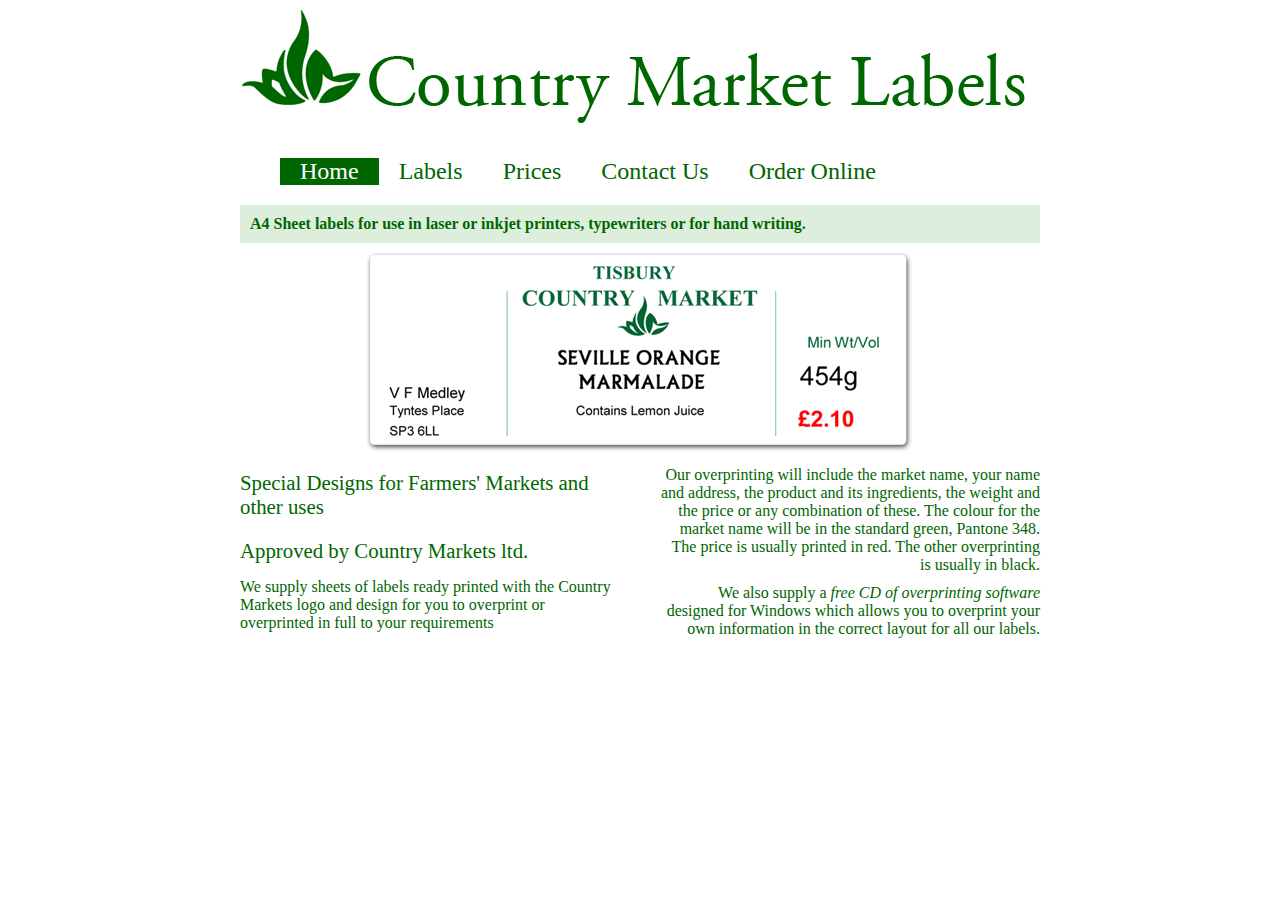
<file: index.html>
<!DOCTYPE html PUBLIC "-//W3C//DTD XHTML 1.0 Transitional//EN" "http://www.w3.org/TR/xhtml1/DTD/xhtml1-transitional.dtd"> 
<html xmlns="http://www.w3.org/1999/xhtml"  dir="ltr" lang="en-US"> 
<head> 
<meta http-equiv="Content-Type" content="text/html; charset=UTF-8" /> 
<title>Home | Country Market Labels</title> 
<link rel='stylesheet' href='style.css' type='text/css' media='all' /> 
<script type="text/javascript">

  var _gaq = _gaq || [];
  _gaq.push(['_setAccount', 'UA-526122-13']);
  _gaq.push(['_trackPageview']);

  (function() {
    var ga = document.createElement('script'); ga.type = 'text/javascript'; ga.async = true;
    ga.src = ('https:' == document.location.protocol ? 'https://ssl' : 'http://www') + '.google-analytics.com/ga.js';
    var s = document.getElementsByTagName('script')[0]; s.parentNode.insertBefore(ga, s);
  })();

</script>
</head>
<body>
<div id='wrap'>
<div id='header'>
<a href='index.html' title='Country Market Labels'><img src='images/banner.png' alt='Country Market Labels' /></a>
</div>
<ul id='navbar'>
<li><a href='index.html' class='selected'>Home</a></li>
<li><a href='labels.html'>Labels</a></li>
<li><a href='prices.html'>Prices</a></li>
<li><a href='contact.html'>Contact Us</a></li>
<li><a href='order.html'>Order Online</a></li>
</ul>
<div id='main'>
<div class='banner'>A4 Sheet labels for use in laser or inkjet printers, typewriters or for hand writing.</div>
<img src='images/preserve-over.png' alt='preserve label' style='display:block;position:relative;margin:0px auto;'/>
<div class='left col'>
<div class='text-box large left'>Special Designs for Farmers' Markets and other uses</div>
<div class='text-box large left'>Approved by Country Markets ltd.</div>
<div class='text-box small left'>We supply sheets of labels ready printed with the Country Markets logo and design for you to overprint or overprinted in full to your requirements</div>
</div>
<div class='right col'>


<div class='text-box small right'>Our overprinting will include the market name, your name and address, the product and its ingredients, the weight and the price or any combination of these. The colour for the market name will be in the standard green, Pantone 348. The price is usually printed in red. The other overprinting is usually in black.</div>
<div class='text-box small right'>We also supply a <em>free CD of overprinting software</em> designed for Windows which allows you to overprint your own information in the correct layout for all our labels.</div>
</div>
</div>
</div>
</body>
</file>
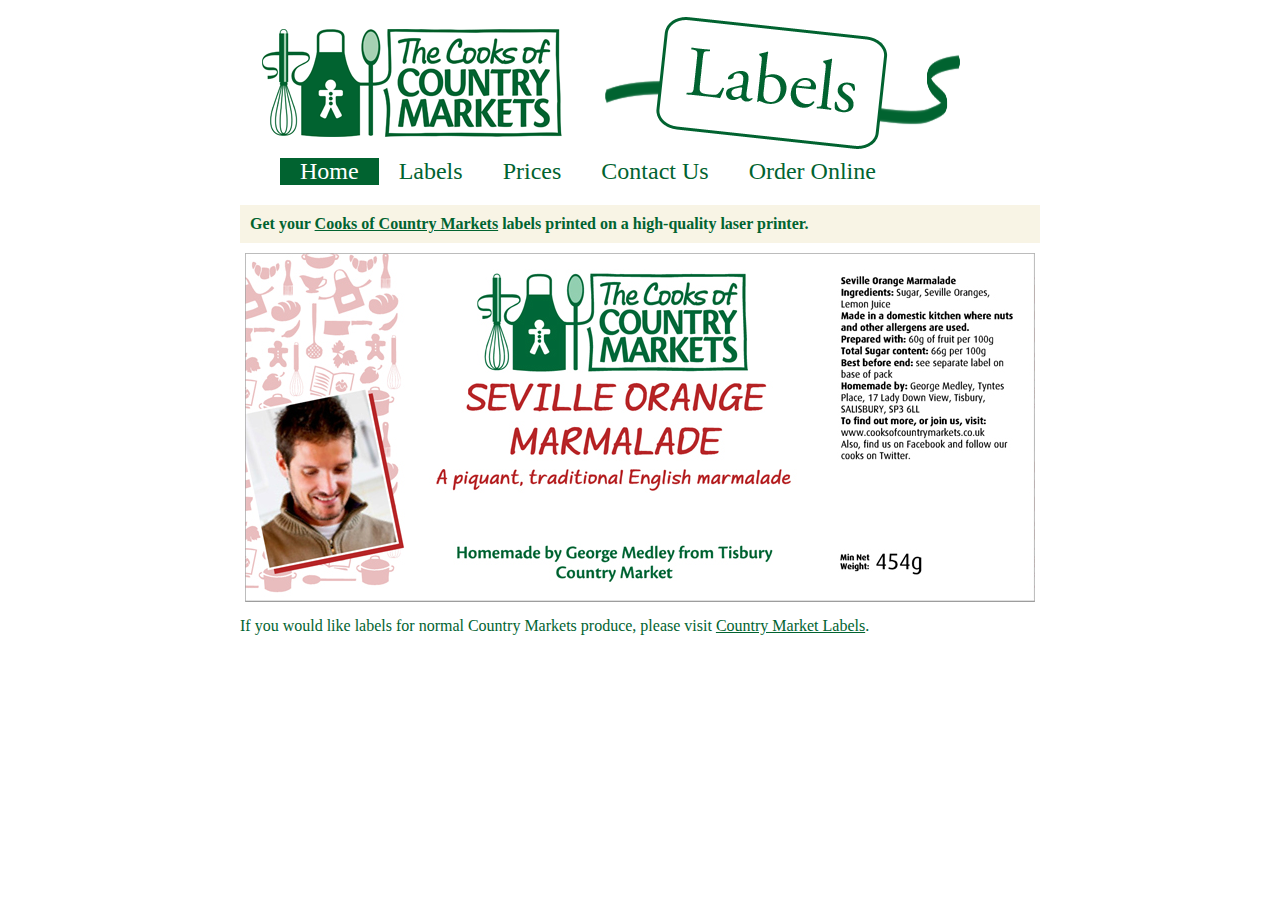
<file: cooks/index.html>
<!DOCTYPE html PUBLIC "-//W3C//DTD XHTML 1.0 Transitional//EN" "http://www.w3.org/TR/xhtml1/DTD/xhtml1-transitional.dtd"> 
<html xmlns="http://www.w3.org/1999/xhtml"  dir="ltr" lang="en-US"> 
<head> 
<meta http-equiv="Content-Type" content="text/html; charset=UTF-8" /> 
<title>Home | Cooks of Country Market Labels</title> 
<link rel='stylesheet' href='style.css' type='text/css' media='all' /> 
<link rel="shortcut icon" type="image/x-icon" href="images/favicon.ico">
<script type="text/javascript">

  var _gaq = _gaq || [];
  _gaq.push(['_setAccount', 'UA-526122-13']);
  _gaq.push(['_trackPageview']);

  (function() {
    var ga = document.createElement('script'); ga.type = 'text/javascript'; ga.async = true;
    ga.src = ('https:' == document.location.protocol ? 'https://ssl' : 'http://www') + '.google-analytics.com/ga.js';
    var s = document.getElementsByTagName('script')[0]; s.parentNode.insertBefore(ga, s);
  })();

</script>
</head>
<body>
<div id='wrap'>
<div id='header'>
<a href='index.html' title='Cooks of Country Market Labels'><img src='images/banner.png' alt='Country Market Labels' /></a>
</div>
<ul id='navbar'>
<li><a href='index.html' class='selected'>Home</a></li>
<li><a href='labels.html'>Labels</a></li>
<li><a href='prices.html'>Prices</a></li>
<li><a href='contact.html'>Contact Us</a></li>
<li><a href='order.html'>Order Online</a></li>
</ul>
<div id='main'>
<div class='banner'>Get your <a href=''>Cooks of Country Markets</a> labels printed on a high-quality laser printer.</div>
<img src='images/label.jpg' alt='preserve label' style='display:block;position:relative;margin:10px auto;'/>

<div class='small'>If you would like labels for normal Country Markets produce, please visit <a href='http://www.countrymarketlabels.co.uk'>Country Market Labels</a>.</div>

</div>
</div>
</body>
</file>
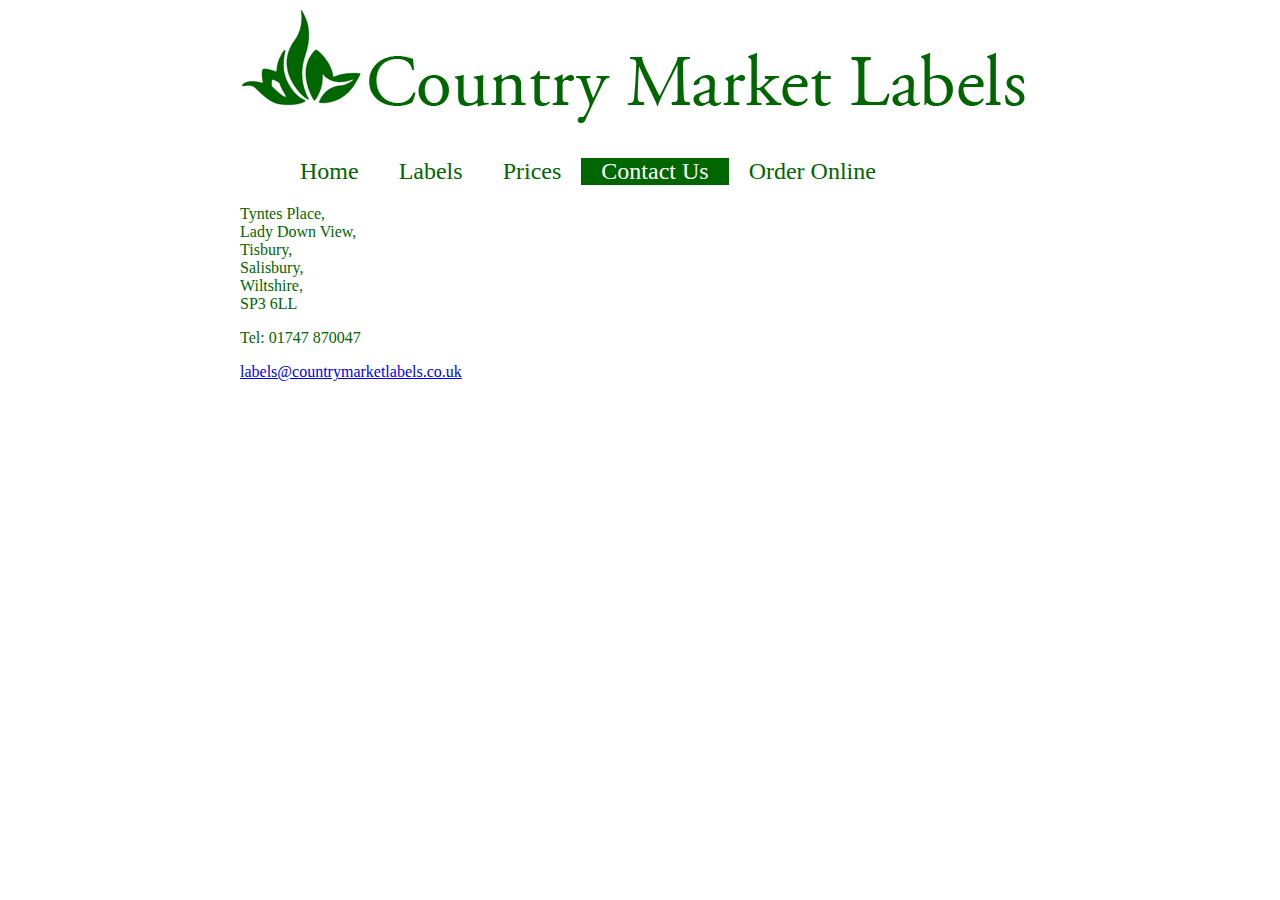
<file: contact.html>
<!DOCTYPE html PUBLIC "-//W3C//DTD XHTML 1.0 Transitional//EN" "http://www.w3.org/TR/xhtml1/DTD/xhtml1-transitional.dtd"> 
<html xmlns="http://www.w3.org/1999/xhtml"  dir="ltr" lang="en-US"> 
<head> 
<meta http-equiv="Content-Type" content="text/html; charset=utf-8" /> 
<meta http-equiv="Content-language" content="en" /> 
<title>Prices | Country Market Labels</title> 
<link rel='stylesheet' href='style.css' type='text/css' media='all' /> 
<script type="text/javascript">

  var _gaq = _gaq || [];
  _gaq.push(['_setAccount', 'UA-526122-13']);
  _gaq.push(['_trackPageview']);

  (function() {
    var ga = document.createElement('script'); ga.type = 'text/javascript'; ga.async = true;
    ga.src = ('https:' == document.location.protocol ? 'https://ssl' : 'http://www') + '.google-analytics.com/ga.js';
    var s = document.getElementsByTagName('script')[0]; s.parentNode.insertBefore(ga, s);
  })();

</script>
</head>
<body>
<div id='wrap'>
<div id='header'>
<a href='index.html' title='Country Market Labels'><img src='images/banner.png' alt='Country Market Labels' /></a>
</div>
<ul id='navbar'>
<li><a href='index.html'>Home</a></li>
<li><a href='labels.html'>Labels</a></li>
<li><a href='prices.html'>Prices</a></li>
<li><a href='contact.html' class='selected'>Contact Us</a></li>
<li><a href='order.html'>Order Online</a></li>
</ul>
<div id='main'>
<p>
Tyntes Place,<br/>
Lady Down View,<br/>
Tisbury,<br/>
Salisbury,<br/>
Wiltshire,<br/>
SP3 6LL
</p>
<p>
Tel: 01747 870047
</p><p><a href='mailto:labels@countrymarketlabels.co.uk'>
labels@countrymarketlabels.co.uk</a></p>
</div>
</body>
</file>
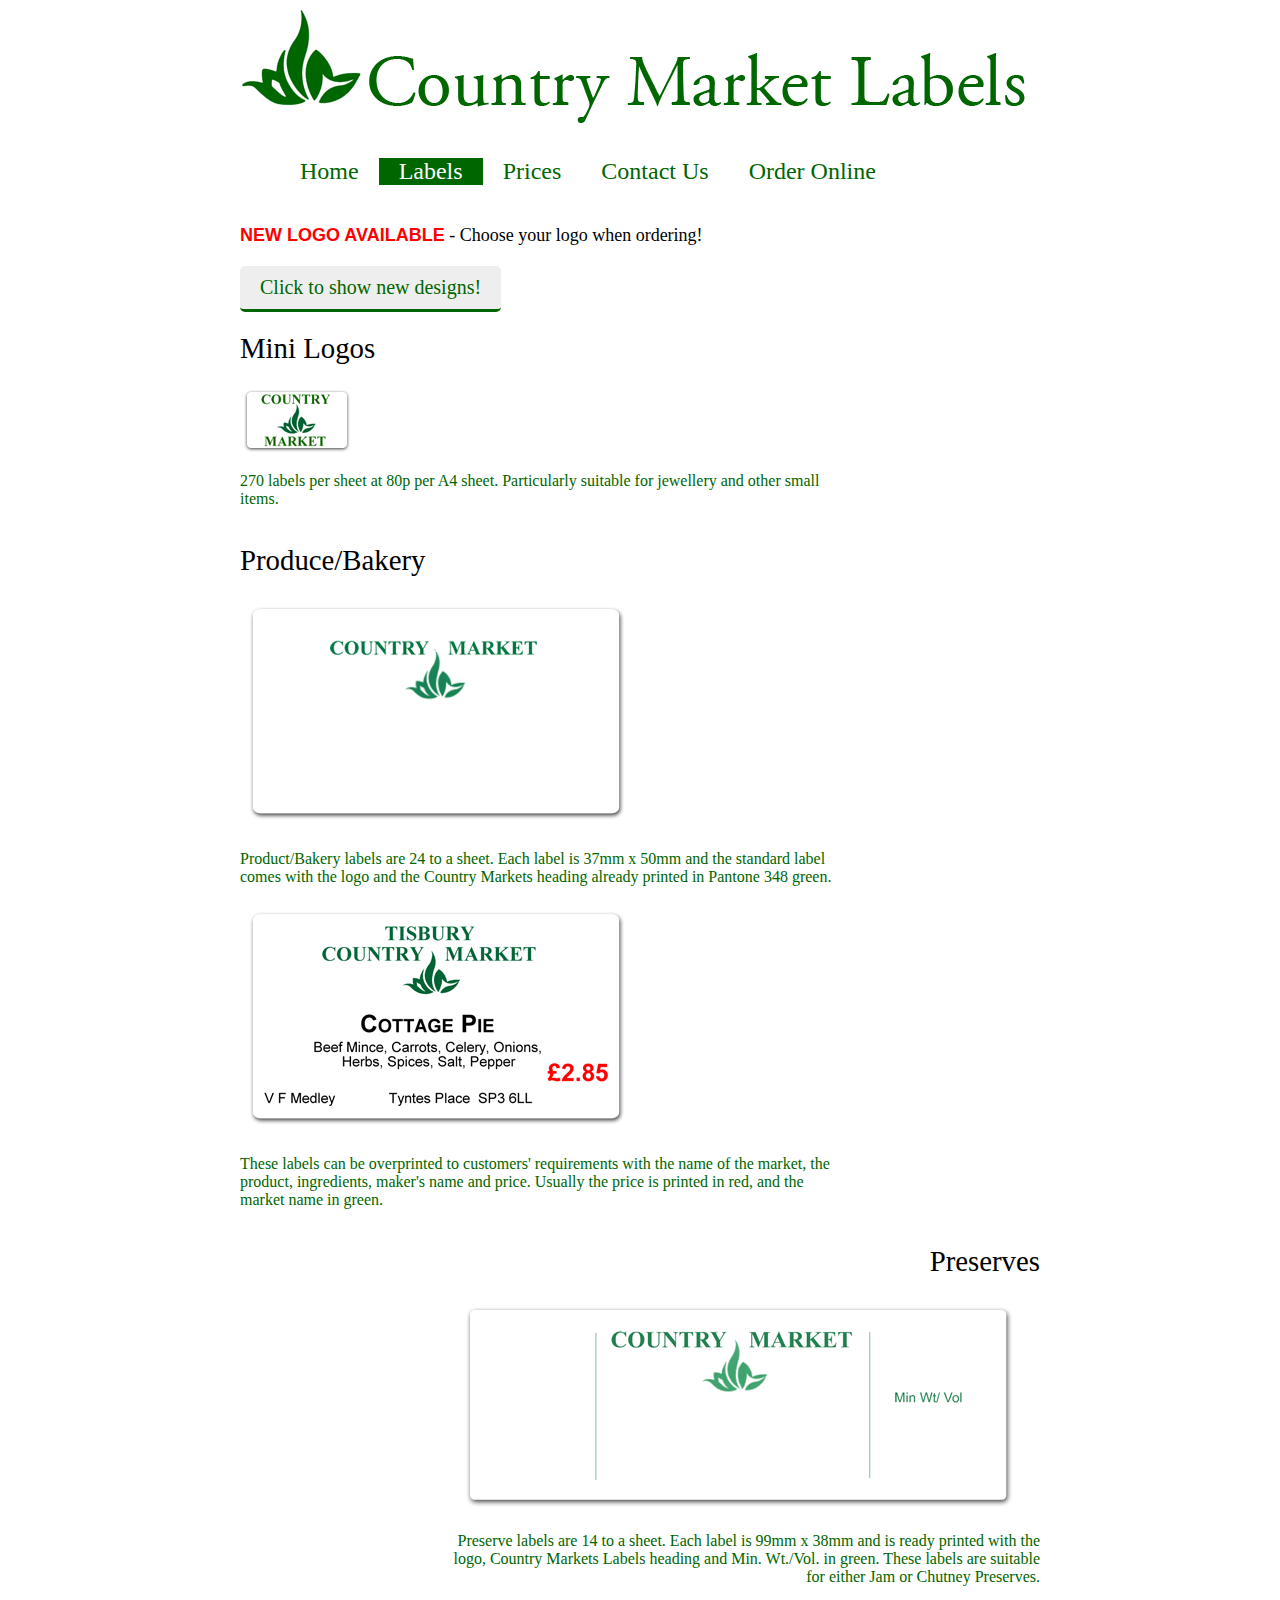
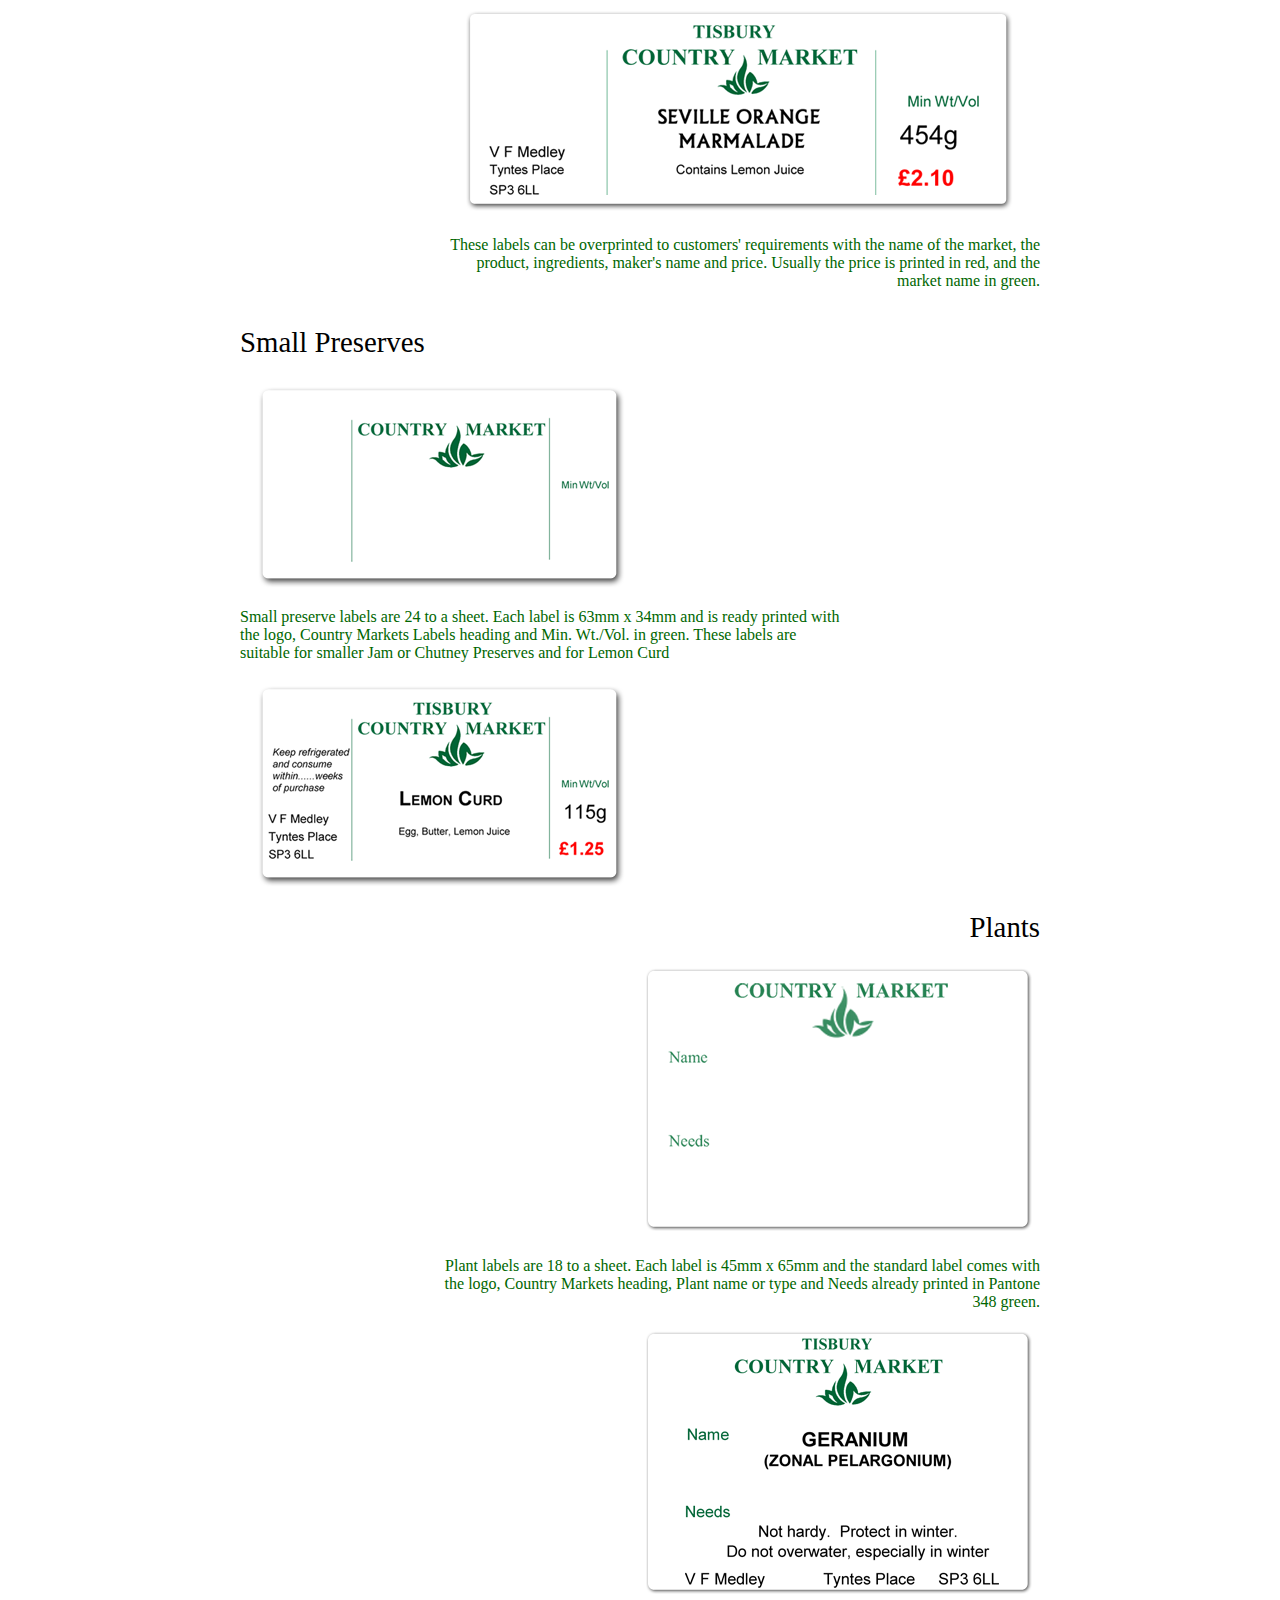
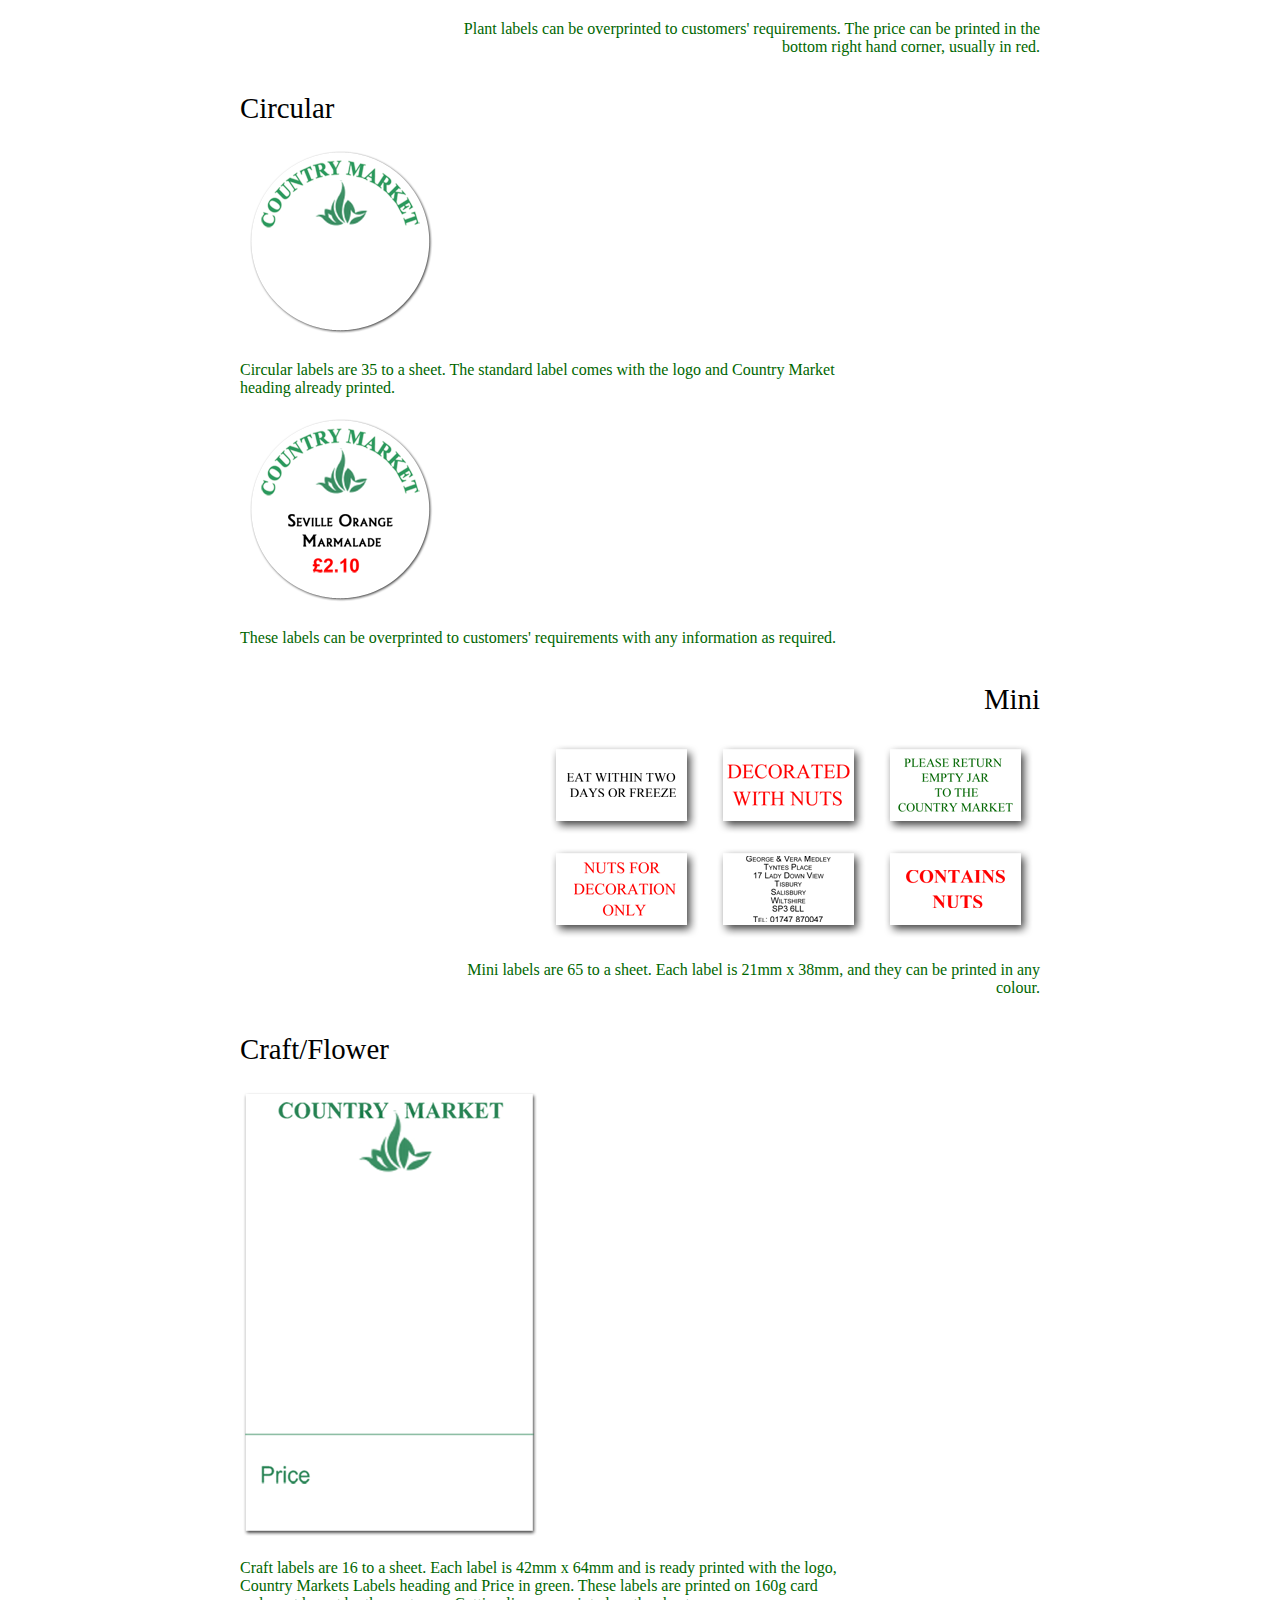
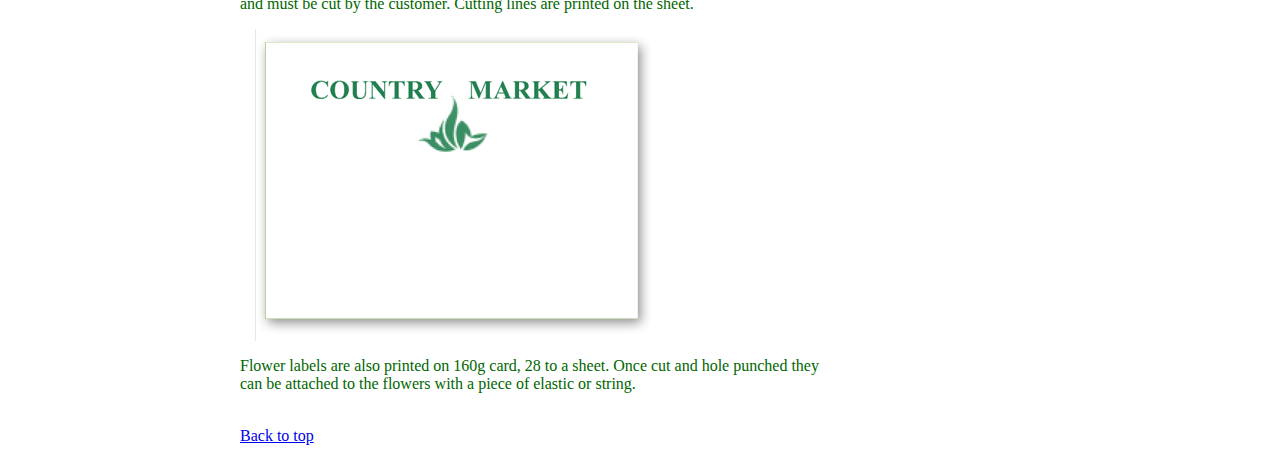
<file: labels.html>
<!DOCTYPE html PUBLIC "-//W3C//DTD XHTML 1.0 Transitional//EN" "http://www.w3.org/TR/xhtml1/DTD/xhtml1-transitional.dtd">
<html xmlns="http://www.w3.org/1999/xhtml"  dir="ltr" lang="en-US">
<head>
<meta http-equiv="Content-Type" content="text/html; charset=UTF-8" />
<title>Labels | Country Market Labels</title>
<link rel='stylesheet' href='style.css' type='text/css' media='all' />
<script type="text/javascript">

  var _gaq = _gaq || [];
  _gaq.push(['_setAccount', 'UA-526122-13']);
  _gaq.push(['_trackPageview']);

  (function() {
    var ga = document.createElement('script'); ga.type = 'text/javascript'; ga.async = true;
    ga.src = ('https:' == document.location.protocol ? 'https://ssl' : 'http://www') + '.google-analytics.com/ga.js';
    var s = document.getElementsByTagName('script')[0]; s.parentNode.insertBefore(ga, s);
  })();

</script>
<script src="//ajax.googleapis.com/ajax/libs/jquery/1.11.1/jquery.min.js"></script>
<script type='text/javascript'>
$(document).ready(function(){
  var state = 'old';
  $('#label-switcher').on('click',function(){
    $('.state').html(state);
    if(state=='old'){
      $('.label-old').each(function(){
        $(this).attr('src',$(this).attr('src').replace('images/','images/new/'));
        $(this).removeClass('label-old');
        $(this).addClass('label-new');
      });
      state = 'new';
    }else{
      $('.label-new').each(function(){
        $(this).attr('src',$(this).attr('src').replace('images/new/','images/'));
        $(this).removeClass('label-new');
        $(this).addClass('label-old');
      });
      state = 'old';
    }
  });
});
</script>
<style>
#label-switcher {
background: #EEE;
font-size: 20px;
display: inline-block;
padding: 10px 20px;
border-radius: 5px;
border-bottom: 3px solid #060;
cursor: pointer;
}
#label-switcher:hover{
  background:#f8f8f8;
}
</style>
</head>
<body>
<div id='wrap'>
<div id='header'>
<a href='index.html' name='top' title='Country Market Labels'><img src='images/banner.png' alt='Country Market Labels' /></a>
</div>
<ul id='navbar'>
<li><a href='index.html'  >Home</a></li>
<li><a href='labels.html' class='selected'>Labels</a></li>
<li><a href='prices.html'>Prices</a></li>
<li><a href='contact.html'>Contact Us</a></li>
<li><a href='order.html'>Order Online</a></li>
</ul>
<div id='main'>
<div class='lable left'>
<div class='title' style='font-size:18px;'><span style='color:red;font-family:Helvetica,sans-serif;font-weight:bold;'>NEW LOGO AVAILABLE</span> - Choose your logo when ordering!</div>
<div id='label-switcher'>Click to show <span class='state'>new</span> designs!</div>
<div class='title'>Mini Logos</div>
<img src='images/mini-logo.png' alt='mini logo label' class='label-old'/>
<p>270 labels per sheet at 80p per A4 sheet. Particularly suitable for jewellery and other small items.</p>
</div>

<div class='lable left'>
<div class='title'>Produce/Bakery</div>
<img src='images/produce-blank.png' alt='produce blank' class='label-old'/>
<p>Product/Bakery labels are 24 to a sheet. Each label is 37mm x 50mm and the standard label comes with the logo and the Country Markets heading already printed in Pantone 348 green.</p>
<img src='images/produce-over.png' alt='produce overprinted' class='label-old'/>
<p>These labels can be overprinted to customers' requirements with the name of the market, the product, ingredients, maker's name and price. Usually the price is printed in red, and the market name in green.</p>
</div>

<div class='lable right'>
<div class='title'>Preserves</div>
<img src='images/preserve-blank.png' alt='preserve blank' class='label-old'/>
<p>Preserve labels are 14 to a sheet. Each label is 99mm x 38mm and is ready printed with the logo, Country Markets Labels heading and Min. Wt./Vol. in green. These labels are suitable for either Jam or Chutney Preserves.</p>
<img src='images/preserve-over.png' alt='preserve overprinted' class='label-old'/>
<p>These labels can be overprinted to customers' requirements with the name of the market, the product, ingredients, maker's name and price. Usually the price is printed in red, and the market name in green.</p>
</div>

<div class='lable left'>
<div class='title'>Small Preserves</div>
<img src='images/small-preserves-blank.png' alt='small preserve blank' class='label-old'/>
<p>Small preserve labels are 24 to a sheet. Each label is 63mm x 34mm and is ready printed with the logo, Country Markets Labels heading and Min. Wt./Vol. in green. These labels are suitable for smaller Jam or Chutney Preserves and for Lemon Curd</p>
<img src='images/small-preserves-over.png' alt='small preserve overprinted' class='label-old'/>
</div>

<div class='lable right'>
<div class='title'>Plants</div>
<img src='images/plant-blank.png' alt='plant blank' class='label-old'/>
<p>Plant labels are 18 to a sheet. Each label is 45mm x 65mm and the standard label comes with the logo, Country Markets heading, Plant name or type and Needs already printed in Pantone 348 green.</p>
<img src='images/plant-over.png' alt='plant overprinted' class='label-old'/>
<p>Plant labels can be overprinted to customers' requirements. The price can be printed in the bottom right hand corner, usually in red.</p>
</div>

<div class='lable left'>
<div class='title'>Circular</div>
<img src='images/circular-blank.png' alt='circular blank' class='label-old'/>
<p>Circular labels are 35 to a sheet. The standard label comes with the logo and Country Market heading already printed.</p>
<img src='images/circular-over.png' alt='circular overprinted' class='label-old'/>
<p>These labels can be overprinted to customers' requirements with any information as required.</p>
</div>

<div class='lable right'>
<div class='title'>Mini</div>
<img src='images/mini.png' alt='mini labels' />
<p>Mini labels are 65 to a sheet. Each label is 21mm x 38mm, and they can be printed in any colour.</p>
</div>

<div class='lable left'>
<div class='title'>Craft/Flower</div>
<img src='images/craft.png' alt='craft blank' class='label-old'/>
<p>Craft labels are 16 to a sheet. Each label is 42mm x 64mm and is ready printed with the logo, Country Markets Labels heading and Price in green. These labels are printed on 160g card and must be cut by the customer. Cutting lines are printed on the sheet.</p>
<img src='images/flower.png' alt='flower blank' class='label-old'/>
<p>Flower labels are also printed on 160g card, 28 to a sheet. Once cut and hole punched they can be attached to the flowers with a piece of elastic or string.</p>
<br/><a href='#top'>Back to top</a><br/><br/>
</div>
</div>
</div>
</body>
</file>
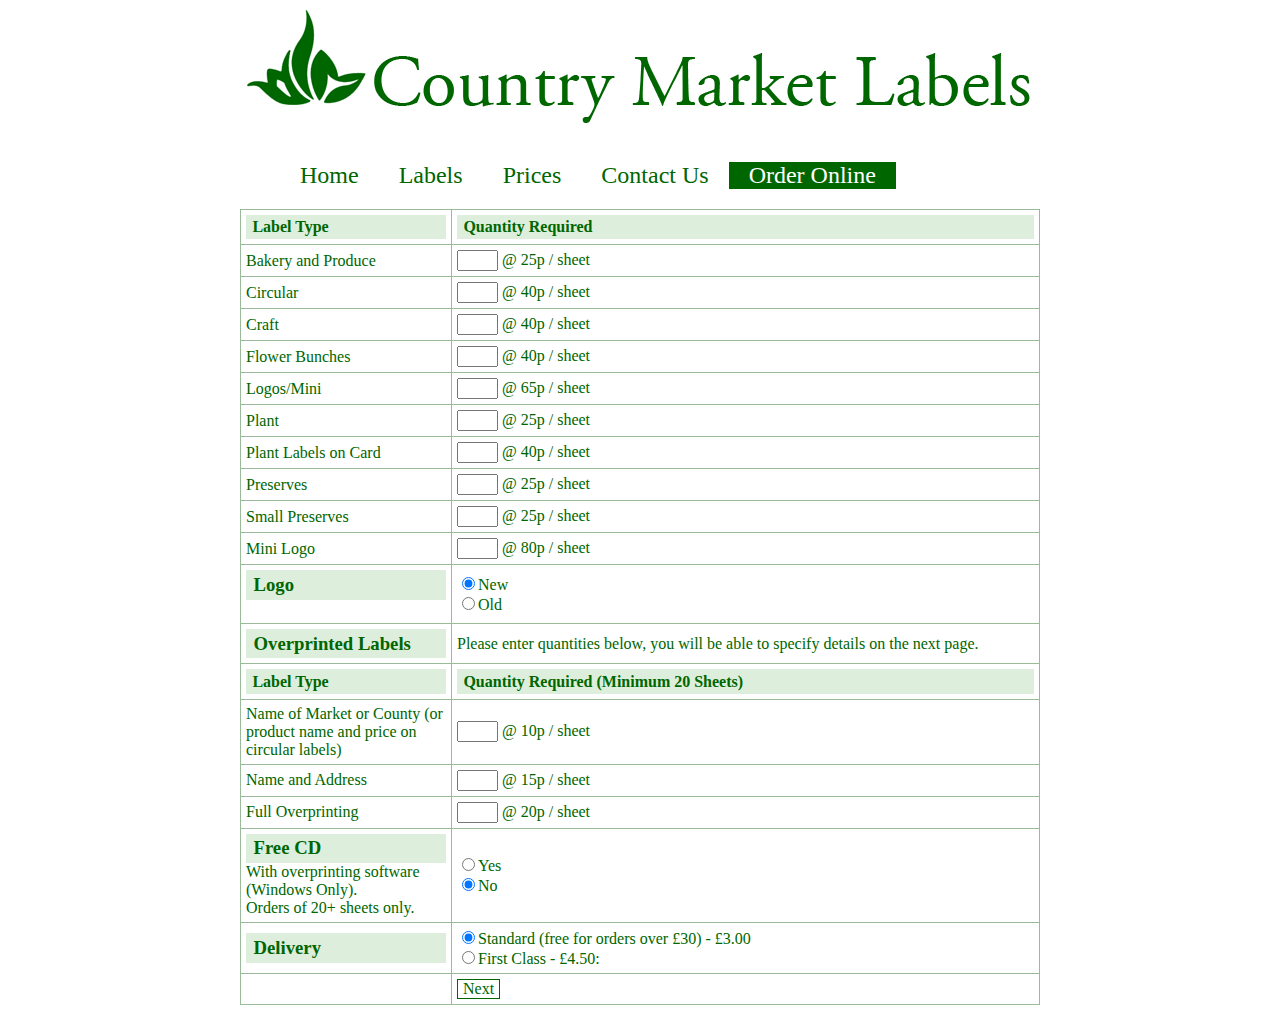
<file: order.html>
<!DOCTYPE html PUBLIC "-//W3C//DTD XHTML 1.0 Strict//EN"
	"http://www.w3.org/TR/xhtml1/DTD/xhtml1-strict.dtd">
<html xmlns="http://www.w3.org/1999/xhtml" lang="en" xml:lang="en">
<head>
	<meta http-equiv="Content-Type" content="text/html;charset=iso-8859-1" />
	<title>Order Form | Country Market Labels</title>
	<link rel='stylesheet' type='text/css' href='order-style.css'/>
	<link rel='stylesheet' type='text/css' href='style.css'/>
	<script type="text/javascript">

		var _gaq = _gaq || [];
		_gaq.push(['_setAccount', 'UA-526122-13']);
		_gaq.push(['_trackPageview']);

		(function() {
			var ga = document.createElement('script'); ga.type = 'text/javascript'; ga.async = true;
			ga.src = ('https:' == document.location.protocol ? 'https://ssl' : 'http://www') + '.google-analytics.com/ga.js';
			var s = document.getElementsByTagName('script')[0]; s.parentNode.insertBefore(ga, s);
		})();

	</script>
</head>
<body>
	<div id='wrap'>
		<div id='header'>
			<a href='index.html' title='Country Market Labels'><img src='images/banner.png' alt='Country Market Labels' /></a>
		</div>
		<ul id='navbar'>
			<li><a href='index.html'>Home</a></li>
			<li><a href='labels.html'>Labels</a></li>
			<li><a href='prices.html'>Prices</a></li>
			<li><a href='contact.html'>Contact Us</a></li>
			<li><a href='order.html' class='selected'>Order Online</a></li>
		</ul>
		<div id="form-1" class="panel">
			<table border='0'>
				<tr>
					<td width='200'><h4>Label Type</h4></td>
					<td><h4>Quantity Required</h4></td>
				</tr>
				<tr>
					<td>Bakery and Produce</td>
					<td><input class='label-order' size='2' type='text' name='bake'/> @ 25p / sheet</td>
				</tr>
				<tr>
					<td>Circular</td>
					<td><input class='label-order' size='2' type='text' name='circ'/> @ 40p / sheet</td>
				</tr>
				<tr>
					<td>Craft</td>
					<td><input class='label-order' size='2' type='text' name='craft'/> @ 40p / sheet</td>
				</tr>
				<tr>
					<td>Flower Bunches</td>
					<td><input class='label-order' size='2' type='text' name='flow'/> @ 40p / sheet</td>
				</tr>
				<tr>
					<td>Logos/Mini</td>
					<td><input class='label-order' size='2' type='text' name='mini'/> @ 65p / sheet</td>
				</tr>
				<tr>
					<td>Plant</td>
					<td><input class='label-order' size='2' type='text' name='plant'/> @ 25p / sheet</td>
				</tr>
				<tr>
					<td>Plant Labels on Card</td>
					<td><input class='label-order' size='2' type='text' name='plant-card'/> @ 40p / sheet</td>
				</tr>
				<tr>
					<td>Preserves</td>
					<td><input class='label-order' size='2' type='text' name='pres'/> @ 25p / sheet</td>
				</tr>
				<tr>
					<td>Small Preserves</td>
					<td><input class='label-order' size='2' type='text' name='smpr'/> @ 25p / sheet</td>
				</tr>
				<tr>
					<td>Mini Logo</td>
					<td><input class='label-order' size='2' type='text' name='tiny'/> @ 80p / sheet</td>
				</tr>
				<tr>
					<td><h3>Logo</h3><br/></td>
					<td><input type='radio' name='logo' value='New' checked='checked'/>New<br/><input type='radio' name='logo' value='Old'/>Old</td>
				</tr>
				<tr>
					<td><h3>Overprinted Labels</h3></td>
					<td>Please enter quantities below, you will be able to specify details on the next page.</td>
				</tr>
				<tr>
					<td><h4>Label Type</h4></td>
					<td><h4>Quantity Required (Minimum 20 Sheets)</h4></td>
				</tr>
				<tr>
					<td>Name of Market or County (or product name and price on circular labels)</td>
					<td><input class='overprinting' size='2' type='text' name='op1'/> @ 10p / sheet</td>
				</tr>
				<tr>
					<td>Name and Address</td>
					<td><input class='overprinting' size='2' type='text' name='op2'/> @ 15p / sheet</td>
				</tr>
				<tr>
					<td>Full Overprinting</td>
					<td><input class='overprinting' size='2' type='text' name='op3'/> @ 20p / sheet</td>
				</tr>
				<tr>
					<td><h3>Free CD</h3>With overprinting software (Windows Only).<br/>Orders of 20+ sheets only.</td>
					<td><input type='radio' name='cd' value='1' />Yes<br/><input type='radio' name='cd' value='0' checked='checked'/>No</td>
				</tr>
				<tr>
					<td><h3>Delivery</h3></td>
					<td><input type='radio' name='delivery' value='standard' checked='checked'/>Standard (free for orders over �30) - �3.00<br/><input type='radio' name='delivery' value='first'/>First Class - �4.50:</td>
				</tr>
				<tr>
					<td></td>
					<td><input type='submit' name='submit' value='Next' class='submit' id='submit-1'/></td>
				</tr>
			</table>
		</div>

		<div id="form-2" class="panel" style='display: none;'>
			<h1>Over Printing</h1>
			<h3>Please enter the details for your overprinting. Please specify which labels you want overprinted in each case.</h3>
			<textarea id='overprinting-instructions' name='overprint' cols='84' rows='20'></textarea>
			<br/>
			<a class='submit' href='#' id="step-1">Go Back</a>
			<input type='submit' name='submit' value='Next' class='submit' id="submit-2" />
		</div>

		<div id="form-3" class="panel" style='display: none;'>
			<h1>Confirm and Pay for your order</h1>
			<h4>Please check this information is correct:</h4>
			<table id="order-summary">
				<tr><td width='300'><h3>Your Order:</h3></td><td></td></tr>
			</table>
			PayPal: 
			<form style='display:inline;' action='https://www.paypal.com/cgi-bin/webscr' method='post' id="pp">
				<input type='hidden' name='cmd' value='_cart'>
				<input type='hidden' name='upload' value='1'>
				<input type='hidden' name='business' value='george@georgemedley.com'>
				<input type='hidden' name='currency_code' value='GBP'>
				<input type='image' src='https://www.paypal.com/en_US/i/btn/btn_buynow_LG.gif' name='submit' alt="Make payments with PayPal - it's fast, free and secure!">
			</form>
		</div>
	</div>
	<script src="https://code.jquery.com/jquery-3.1.1.min.js" integrity="sha256-hVVnYaiADRTO2PzUGmuLJr8BLUSjGIZsDYGmIJLv2b8=" crossorigin="anonymous"></script>
	<script>
		$(document).ready(function(){
			var order = {'overprinting': {}, 'labels': {}};
			var grand_total = 0;
			var total_quantity = 0;
			var order_idx = 0;

			function getName(tag){
				if (tag == 'op1') return 'Name of Market or County';
				if (tag == 'op2') return 'Name and Address';
				if (tag == 'op3') return 'Full Overprinting';
				if (tag == 'bake') return 'Bakery and Produce';
				if (tag == 'smpr') return 'Small Preserves';
				if (tag == 'pres') return 'Preserves';
				if (tag == 'plant') return 'Plant';
				if (tag == 'circ') return 'Circular';
				if (tag == 'craft') return 'Craft';
				if (tag == 'flow') return 'Flower Bunches';
				if (tag == 'plant-card') return 'Plant Labels on Card';
				if (tag == 'mini') return 'Logos/Mini';
				if (tag == 'tiny') return 'Mini Logo';
			}

			function getPrice(tag){
				switch(tag){
					case 'op1':
						return 0.1;
					case 'op2':
						return 0.15;
					case 'op3':
						return 0.2;
					case 'bake':
					case 'smpr':
					case 'pres':
					case 'plant':
						return 0.25;
					case 'circ':
					case 'craft':
					case 'flow':
					case 'plant-card':
						return 0.4;
					case 'mini':
						return 0.65;
					case 'tiny':
						return 0.8;
				}
			}

			function addItem(tag, quantity){
				var name = getName(tag);
				var price = getPrice(tag);
				var total = quantity * price;
				grand_total += total;
				$('#order-summary').append("<tr class='generated'><td>"+quantity+" x "+name + " @ " + parseInt(price*100) + "p / sheet</td><td>�"+total.toFixed(2)+"</td></tr>")
				appendPPItem(name, quantity, price);
			}

			function appendPPItem(name, quantity, value){
				$('#pp').append("<input class='generated' type='hidden' name='item_name_"+order_idx+"' value='"+name+"' />")
			    .append("<input class='generated' type='hidden' name='amount_"+order_idx+"' value='"+value+"' />")
			    .append("<input class='generated' type='hidden' name='quantity_"+order_idx+"' value='"+quantity+"' />");
		    order_idx += 1;
			}

			function showPanel(panel){
				if (panel === '#form-3'){
					order_idx = 1;
					grand_total = 0;
					total_quantity = 0;
					$('.generated').remove();
					$.each(order.labels, function(tag, quantity){
						addItem(tag, quantity);
						total_quantity += quantity;
					});
					if(!$.isEmptyObject(order.overprinting)){
						$('#order-summary').append("<tr class='generated'><td colspan='2'><h4>Overprinting:</h4></td></tr>");
						$.each(order.overprinting, function(tag, quantity){
							addItem(tag, quantity);
						});
						appendPPItem("Overprinting Instructions - " + order['overprinting-instructions'], 1, 0);
					}
					// logo
					var logo_type = $('input[name=logo]:checked').val();
					$('#order-summary').append("<tr class='generated'><td>The <b>"+logo_type+"</b> logo is to be used.</td></tr>");
					appendPPItem(logo_type + " Logo", 1, 0);
					// cd
					if($('input[name=cd]:checked').val() === '1'){
						$('#order-summary').append("<tr class='generated'><td>Free CD</td><td>�0.00</td></tr>");
						appendPPItem("Free CD", 1, 0);
				  }
					// discount
					if(total_quantity > 200){
						var discount = parseFloat(grand_total * 0.05).toFixed(2);
						grand_total -= discount;
						$('#order-summary').append("<tr class='generated'><td><h3>Discount</h3>5% Discount for orders of 200 labels or more:</td><td><b>-�" + discount + "</b></td></tr>");
					}
					// delivery
					var delivery = 3;
					var delivery_text = "Standard (Free for orders over �30)";
					if (grand_total > 30){
						delivery = 0;
					}
					if($('input[name=delivery]:checked').val() === 'first'){
						delivery = 4.5;
						delivery_text = "First";
					}
					grand_total += delivery;
					$('#order-summary').append("<tr class='generated'><td><h3>Delivery</h3> - "+delivery_text+"</td><td>�"+parseFloat(delivery).toFixed(2)+"</td></tr>");
					appendPPItem("Delivery", 1, delivery);
			    if(total_quantity > 200){
			    	$('#pp').append("<input class='generated' type='hidden' name='discount_amount_cart' value='" + discount + "' />");
			    }
					$('#order-summary').append("<tr class='generated'><td><h2>Total</h2></td><td><h2>�" + parseFloat(grand_total).toFixed(2) + "</h2></td></tr>");
				}
				$('.panel').hide();
				$(panel).show();
			}

			$('#step-1').on('click', function(){
				showPanel('#form-1');
				order = {'overprinting': {}, 'labels': {}};
			})


			$('#submit-1').on('click', function(){
				var ordered = false;
				var overprinting = false;
				$('.label-order').each(function(){
					var quantity = parseInt($(this).val());
					if(quantity > 0){
						order.labels[$(this).attr('name')] = quantity;
						ordered = true;
					}
				});
				$('.overprinting').each(function(){
					var quantity = parseInt($(this).val());
					if(quantity > 0){
						order.overprinting[$(this).attr('name')] = quantity;
						overprinting = true;
					}
				});
				$()
				if (!ordered) {
			      alert("No labels ordered!")
			      return;
		    }
		    if (overprinting) {
					showPanel('#form-2');
		    } else {
		    	showPanel('#form-3');
		    }
		  });

			$('#submit-2').on('click', function(){
				order['overprinting-instructions'] = $('#overprinting-instructions').val();
				showPanel("#form-3");
			});

		});
	</script>
</body>
</html>
</file>
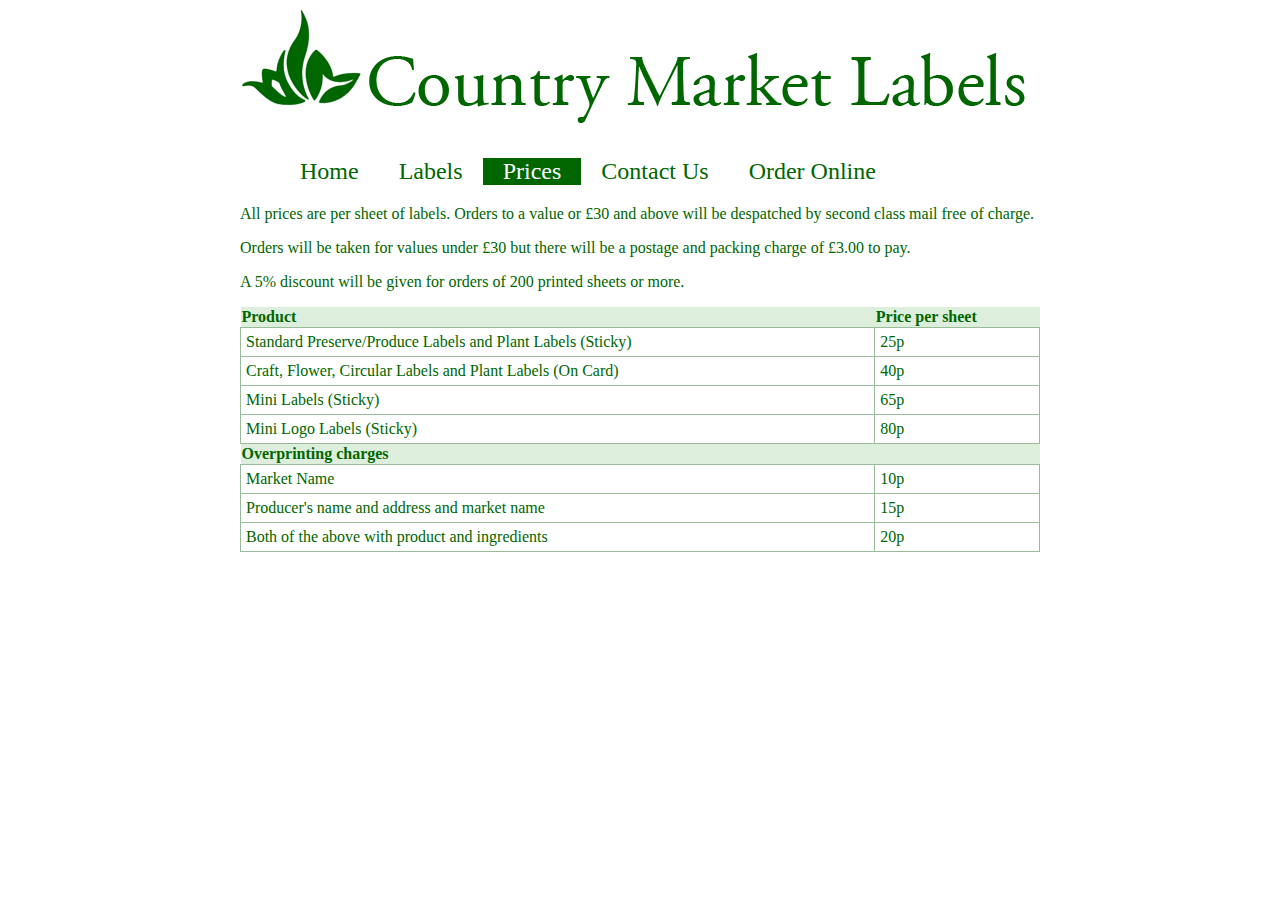
<file: prices.html>
<!DOCTYPE html PUBLIC "-//W3C//DTD XHTML 1.0 Transitional//EN" "http://www.w3.org/TR/xhtml1/DTD/xhtml1-transitional.dtd"> 
<html xmlns="http://www.w3.org/1999/xhtml"  dir="ltr" lang="en-US"> 
<head> 
<meta http-equiv="Content-Type" content="text/html; charset=utf-8" /> 
<meta http-equiv="Content-language" content="en" /> 
<title>Prices | Country Market Labels</title> 
<link rel='stylesheet' href='style.css' type='text/css' media='all' /> 
<script type="text/javascript">

  var _gaq = _gaq || [];
  _gaq.push(['_setAccount', 'UA-526122-13']);
  _gaq.push(['_trackPageview']);

  (function() {
    var ga = document.createElement('script'); ga.type = 'text/javascript'; ga.async = true;
    ga.src = ('https:' == document.location.protocol ? 'https://ssl' : 'http://www') + '.google-analytics.com/ga.js';
    var s = document.getElementsByTagName('script')[0]; s.parentNode.insertBefore(ga, s);
  })();

</script>
</head>
<body>
<div id='wrap'>
<div id='header'>
<a href='index.html' title='Country Market Labels'><img src='images/banner.png' alt='Country Market Labels' /></a>
</div>
<ul id='navbar'>
<li><a href='index.html'>Home</a></li>
<li><a href='labels.html'>Labels</a></li>
<li><a href='prices.html' class='selected'>Prices</a></li>
<li><a href='contact.html'>Contact Us</a></li>
<li><a href='order.html'>Order Online</a></li>
</ul>
<div id='main'>
<div class='prices'>
<p>All prices are per sheet of labels. Orders to a value or £30 and above will be despatched by second class mail free of charge.</p>
<p>Orders will be taken for values under £30 but there will be a postage and packing charge of £3.00 to pay.</p>
<p>A 5% discount will be given for orders of 200 printed sheets or more.</p>
<table class='pricetable'>
<tr><th>Product</th><th>Price per sheet</th></tr>
<tr><td>Standard Preserve/Produce Labels and Plant Labels (Sticky)</td><td>25p</td></tr>
<tr><td>Craft, Flower, Circular Labels and Plant Labels (On Card)</td><td>40p</td></tr>
<tr><td>Mini Labels (Sticky)</td><td>65p</td></tr>
<tr><td>Mini Logo Labels (Sticky)</td><td>80p</td></tr>
<tr><th colspan='2'>Overprinting charges</th></tr>
<tr><td>Market Name</td><td>10p</td></tr>
<tr><td>Producer's name and address and market name</td><td>15p</td></tr>
<tr><td>Both of the above with product and ingredients</td><td>20p</td></tr>
</div>
</div>
</body>
</file>
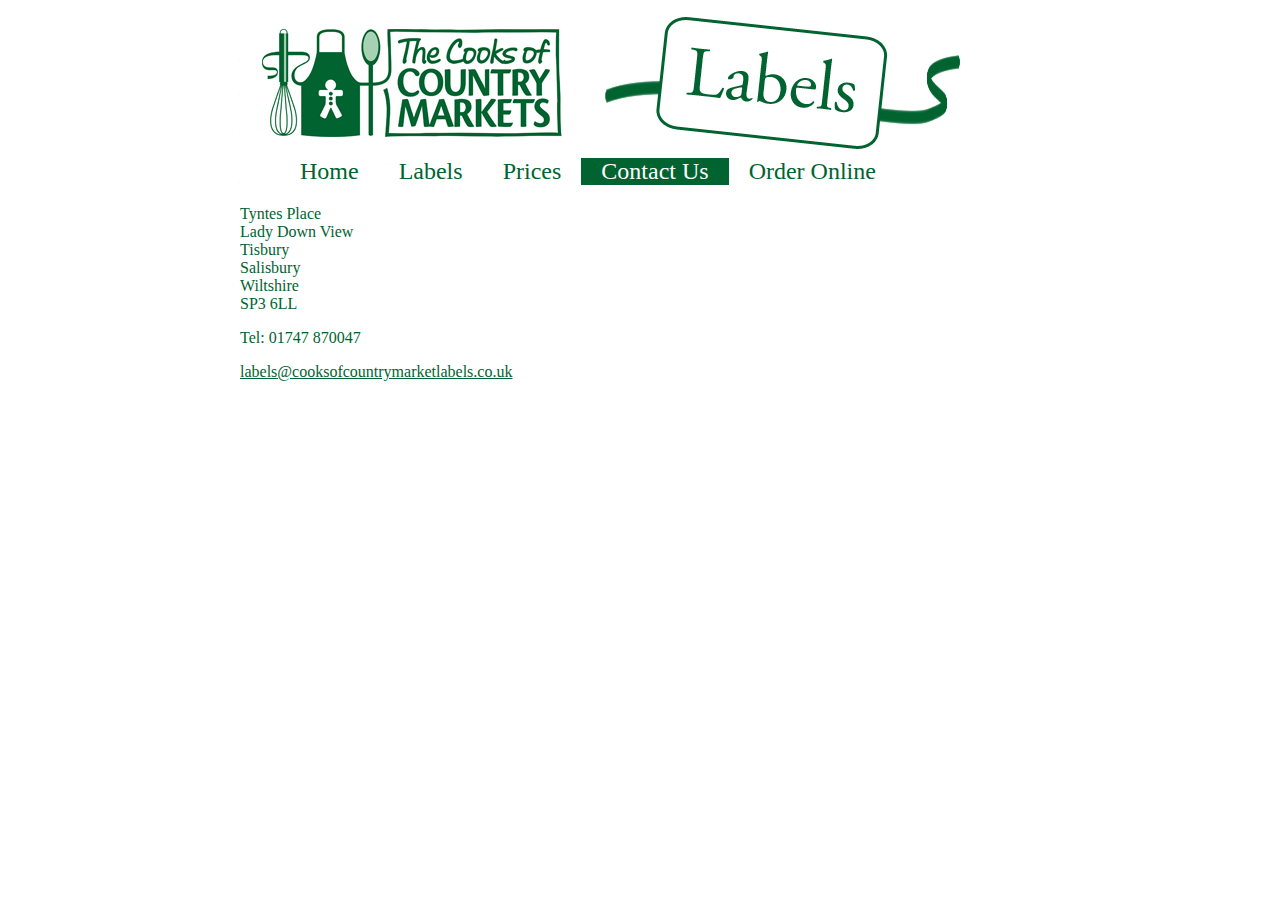
<file: cooks/contact.html>
<!DOCTYPE html PUBLIC "-//W3C//DTD XHTML 1.0 Transitional//EN" "http://www.w3.org/TR/xhtml1/DTD/xhtml1-transitional.dtd"> 
<html xmlns="http://www.w3.org/1999/xhtml"  dir="ltr" lang="en-US"> 
<head> 
<meta http-equiv="Content-Type" content="text/html; charset=utf-8" /> 
<meta http-equiv="Content-language" content="en" /> 
<title>Prices | Cooks of Country Market Labels</title> 
<link rel='stylesheet' href='style.css' type='text/css' media='all' /> 
<link rel="shortcut icon" type="image/x-icon" href="images/favicon.ico">
<script type="text/javascript">

  var _gaq = _gaq || [];
  _gaq.push(['_setAccount', 'UA-526122-13']);
  _gaq.push(['_trackPageview']);

  (function() {
    var ga = document.createElement('script'); ga.type = 'text/javascript'; ga.async = true;
    ga.src = ('https:' == document.location.protocol ? 'https://ssl' : 'http://www') + '.google-analytics.com/ga.js';
    var s = document.getElementsByTagName('script')[0]; s.parentNode.insertBefore(ga, s);
  })();

</script>
</head>
<body>
<div id='wrap'>
<div id='header'>
<a href='index.html' title='Country Market Labels'><img src='images/banner.png' alt='Country Market Labels' /></a>
</div>
<ul id='navbar'>
<li><a href='index.html'>Home</a></li>
<li><a href='labels.html'>Labels</a></li>
<li><a href='prices.html'>Prices</a></li>
<li><a href='contact.html' class='selected'>Contact Us</a></li>
<li><a href='order.html'>Order Online</a></li>
</ul>
<div id='main'>
<p>
Tyntes Place<br/>
Lady Down View<br/>
Tisbury<br/>
Salisbury<br/>
Wiltshire<br/>
SP3 6LL
</p>
<p>
Tel: 01747 870047
</p><p><a href='mailto:labels@cooksofcountrymarketlabels.co.uk'>
labels@cooksofcountrymarketlabels.co.uk</a></p>
</div>
</body>
</file>
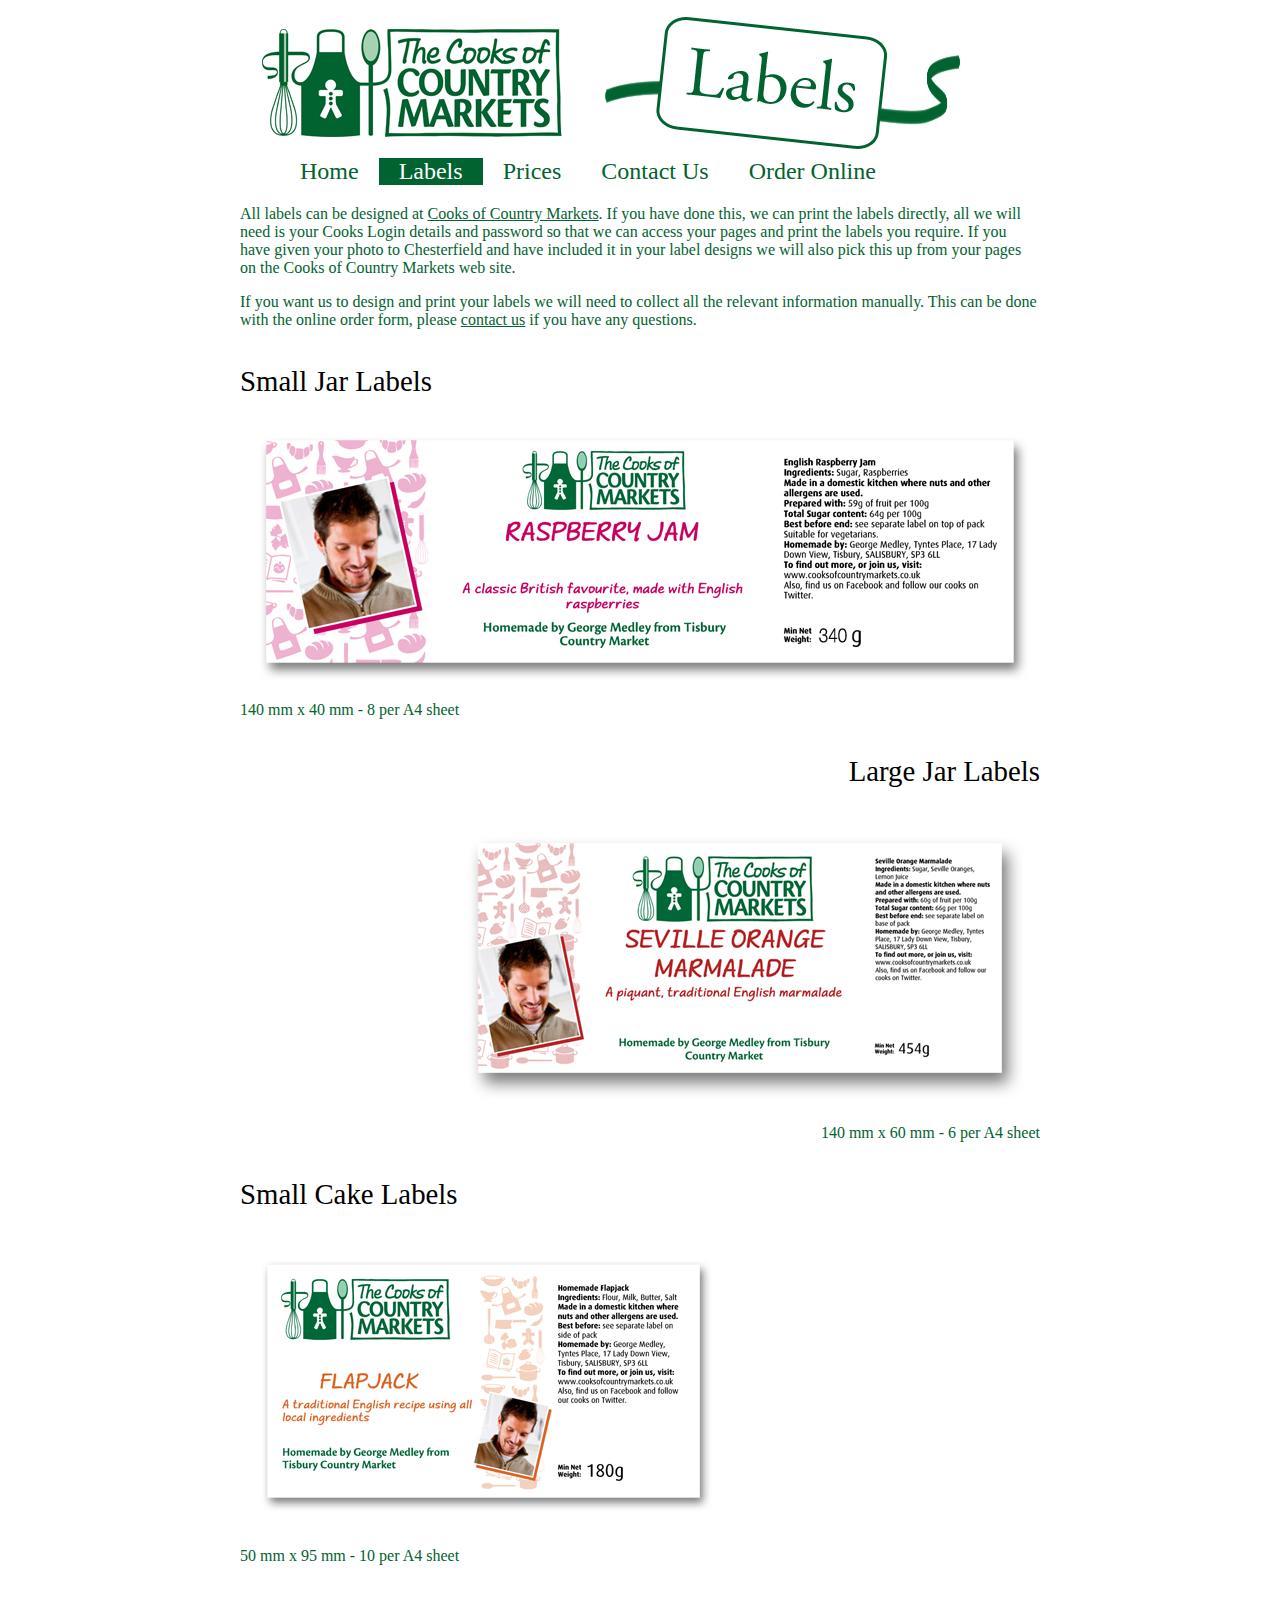
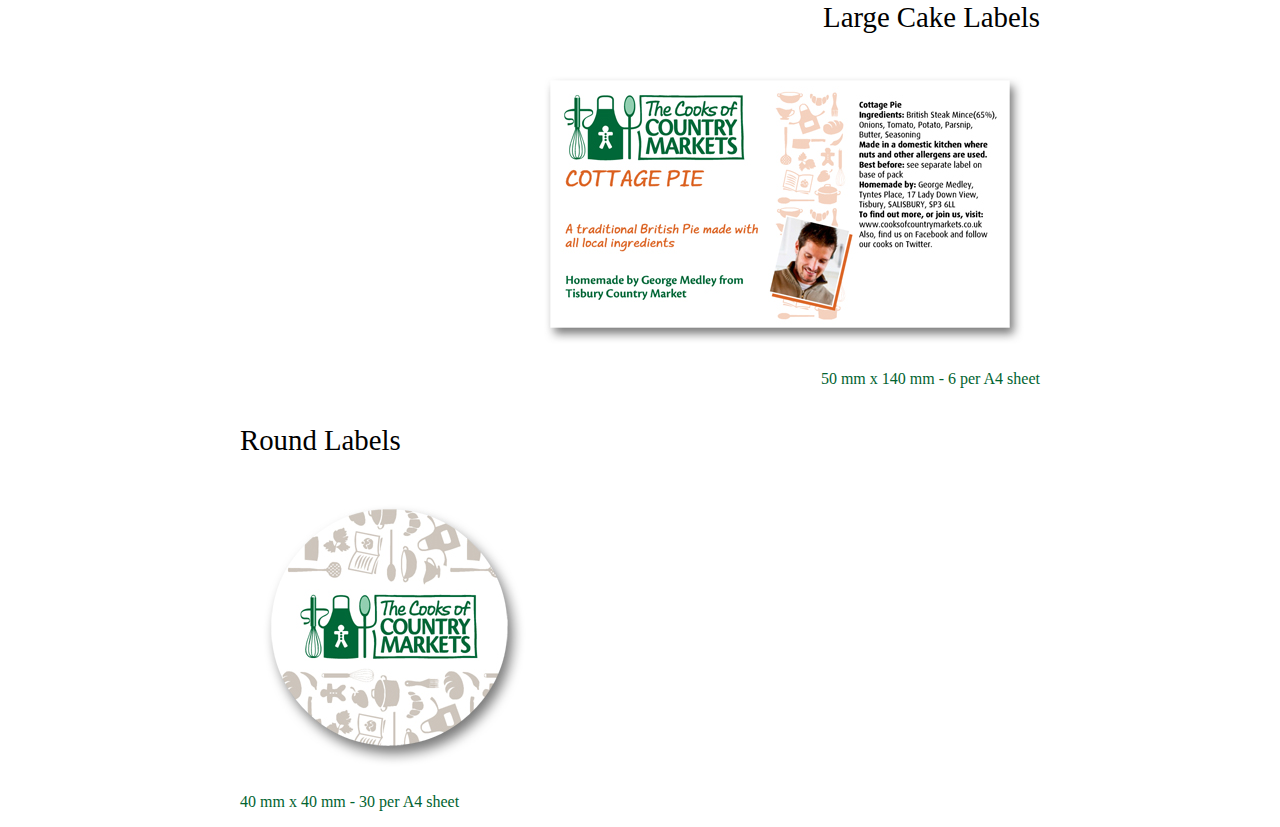
<file: cooks/labels.html>
<!DOCTYPE html PUBLIC "-//W3C//DTD XHTML 1.0 Transitional//EN" "http://www.w3.org/TR/xhtml1/DTD/xhtml1-transitional.dtd"> 
<html xmlns="http://www.w3.org/1999/xhtml"  dir="ltr" lang="en-US"> 
<head> 
<meta http-equiv="Content-Type" content="text/html; charset=UTF-8" /> 
<title>Labels | Cooks of Country Market Labels</title> 
<link rel='stylesheet' href='style.css' type='text/css' media='all' /> 
<link rel="shortcut icon" type="image/x-icon" href="images/favicon.ico">
<script type="text/javascript">

  var _gaq = _gaq || [];
  _gaq.push(['_setAccount', 'UA-526122-13']);
  _gaq.push(['_trackPageview']);

  (function() {
    var ga = document.createElement('script'); ga.type = 'text/javascript'; ga.async = true;
    ga.src = ('https:' == document.location.protocol ? 'https://ssl' : 'http://www') + '.google-analytics.com/ga.js';
    var s = document.getElementsByTagName('script')[0]; s.parentNode.insertBefore(ga, s);
  })();

</script>
</head>
<body>
<div id='wrap'>
<div id='header'>
<a href='index.html' name='top' title='Country Market Labels'><img src='images/banner.png' alt='Country Market Labels' /></a>
</div>
<ul id='navbar'>
<li><a href='index.html'  >Home</a></li>
<li><a href='labels.html' class='selected'>Labels</a></li>
<li><a href='prices.html'>Prices</a></li>
<li><a href='contact.html'>Contact Us</a></li>
<li><a href='order.html'>Order Online</a></li>
</ul>
<div id='main'>
<p>All labels can be designed at <a href='http://www.cooksofcountrymarkets.co.uk'>Cooks of Country Markets</a>. 
If you have done this, we can print the labels directly, all we will need is your Cooks Login details and password so that we can access your pages and print the labels you require. 
If you have given your photo to Chesterfield and have included it in your label designs we will also pick this up from your pages on the Cooks of Country Markets web site. 
</p><p>
If you want us to design and print your labels we will need to collect all the relevant information manually. 
This can be done with the online order form, please <a href='contact.html'>contact us</a> if you have any questions.</p>

<div class='lable left'>
<div class='title'>Small Jar Labels</div>
<img src='images/js.jpg' alt='Small Jam Label' />
<p>140 mm x 40 mm - 8 per A4 sheet</p>
</div>

<div class='lable right'>
<div class='title'>Large Jar Labels</div>
<img src='images/jl.jpg' alt='Large Jam Label' />
<p>140 mm x 60 mm - 6 per A4 sheet</p>
</div>

<div class='lable left'>
<div class='title'>Small Cake Labels</div>
<img src='images/cs.jpg' alt='Small Cake Label' />
<p>50 mm x 95 mm - 10 per A4 sheet</p>
</div>

<div class='lable right'>
<div class='title'>Large Cake Labels</div>
<img src='images/cl.jpg' alt='Large Cake Label' />
<p>50 mm x 140 mm - 6 per A4 sheet</p>
</div>

<div class='lable left'>
<div class='title'>Round Labels</div>
<img src='images/r.jpg' alt='Round Label' />
<p>40 mm x 40 mm - 30 per A4 sheet</p>
</div>

</div>
</div>
</body>
</file>
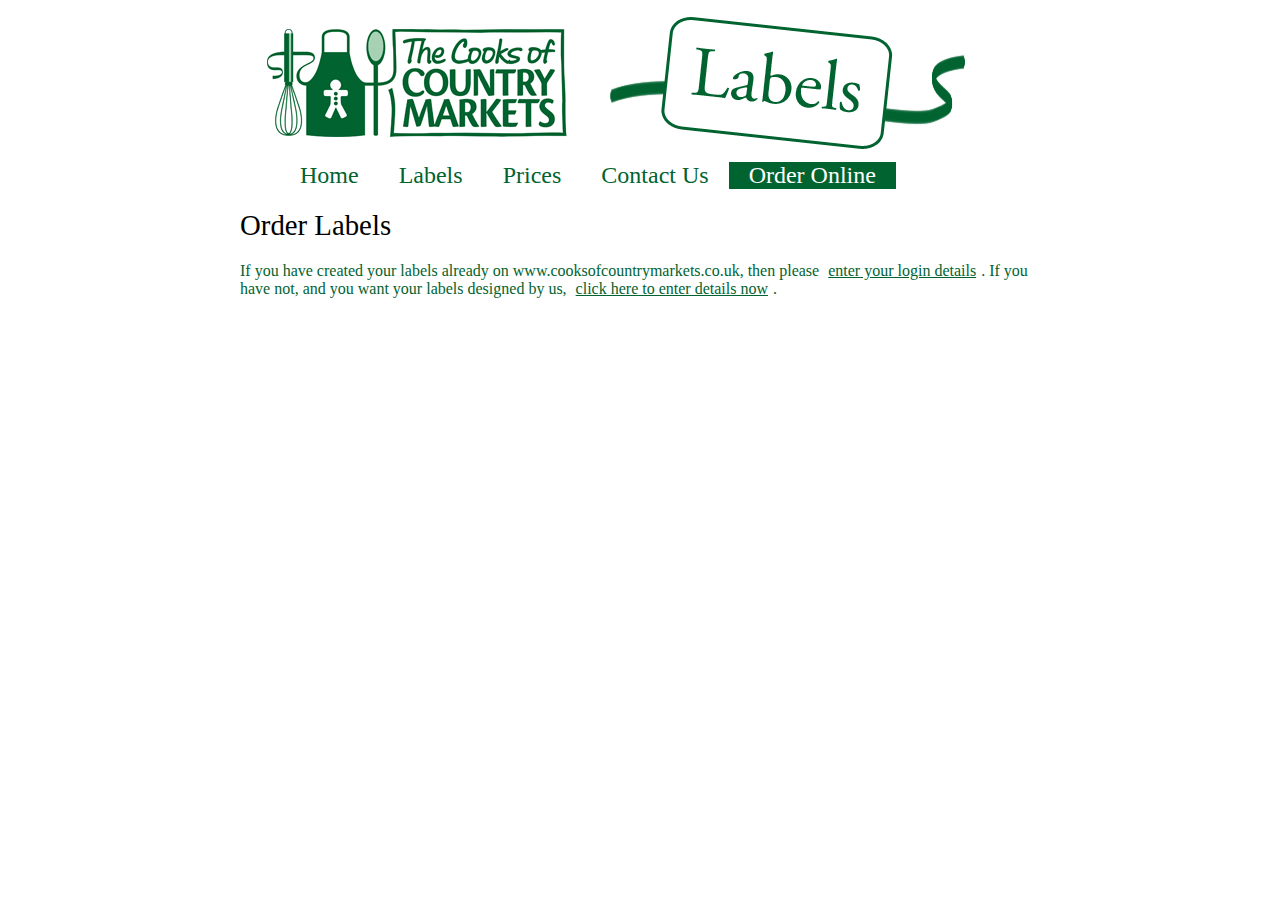
<file: cooks/order.html>
<!DOCTYPE html PUBLIC "-//W3C//DTD XHTML 1.0 Strict//EN"
"http://www.w3.org/TR/xhtml1/DTD/xhtml1-strict.dtd">
<html xmlns="http://www.w3.org/1999/xhtml" lang="en" xml:lang="en">
<head>
<meta http-equiv="Content-Type" content="text/html;charset=iso-8859-1" />
<title>Order Form | Cooks of Country Market Labels</title>
<link rel='stylesheet' type='text/css' href='order-style.css'/>
<link rel='stylesheet' type='text/css' href='style.css'/>
<link rel="shortcut icon" type="image/x-icon" href="images/favicon.ico">
<script type="text/javascript">

  var _gaq = _gaq || [];
  _gaq.push(['_setAccount', 'UA-526122-13']);
  _gaq.push(['_trackPageview']);

  (function() {
    var ga = document.createElement('script'); ga.type = 'text/javascript'; ga.async = true;
    ga.src = ('https:' == document.location.protocol ? 'https://ssl' : 'http://www') + '.google-analytics.com/ga.js';
    var s = document.getElementsByTagName('script')[0]; s.parentNode.insertBefore(ga, s);
  })();

</script>
</head>
<body>
<div id='wrap'>
<div id='header'>
<a href='index.html' title='Country Market Labels'><img src='images/banner.png' alt='Country Market Labels' /></a>
</div>
<ul id='navbar'>
<li><a href='index.html'>Home</a></li>
<li><a href='labels.html'>Labels</a></li>
<li><a href='prices.html'>Prices</a></li>
<li><a href='contact.html'>Contact Us</a></li>
<li><a href='order.html' class='selected'>Order Online</a></li>
</ul>
<div style='clear:both;' class='title'>Order Labels</div>
<p>If you have created your labels already on www.cooksofcountrymarkets.co.uk, 
then please <a href='ordercooks.html'>enter your login details</a>.  
If you have not, and you want your labels designed by us, <a href='orderdetails.html'>click here to enter details now</a>.
</div>
</body>
</html>
</file>
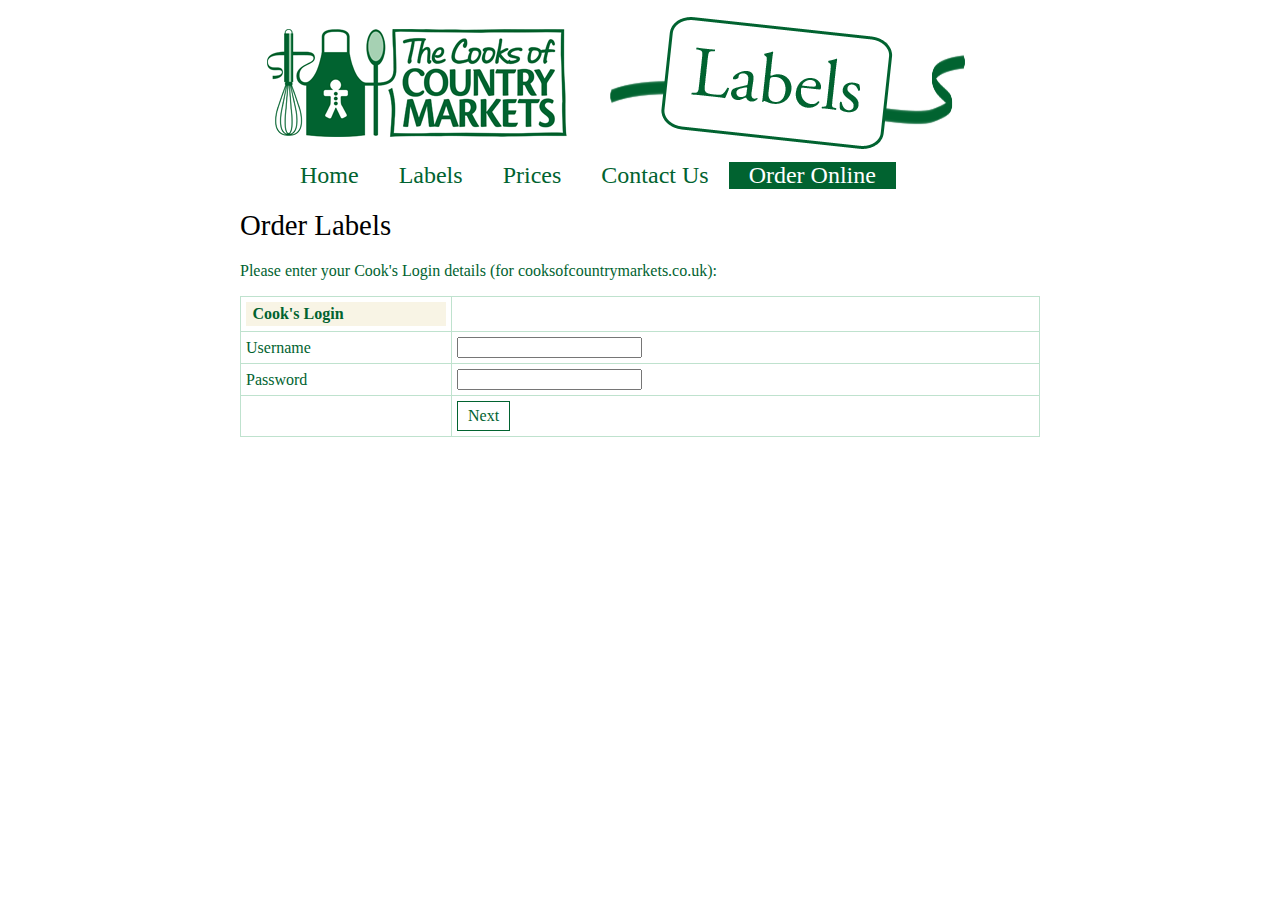
<file: cooks/ordercooks.html>
<!DOCTYPE html PUBLIC "-//W3C//DTD XHTML 1.0 Strict//EN"
"http://www.w3.org/TR/xhtml1/DTD/xhtml1-strict.dtd">
<html xmlns="http://www.w3.org/1999/xhtml" lang="en" xml:lang="en">
<head>
<meta http-equiv="Content-Type" content="text/html;charset=iso-8859-1" />
<title>Order Form | Cooks of Country Market Labels</title>
<link rel='stylesheet' type='text/css' href='order-style.css'/>
<link rel='stylesheet' type='text/css' href='style.css'/>
<link rel="shortcut icon" type="image/x-icon" href="images/favicon.ico">
<script type="text/javascript">

  var _gaq = _gaq || [];
  _gaq.push(['_setAccount', 'UA-526122-13']);
  _gaq.push(['_trackPageview']);

  (function() {
    var ga = document.createElement('script'); ga.type = 'text/javascript'; ga.async = true;
    ga.src = ('https:' == document.location.protocol ? 'https://ssl' : 'http://www') + '.google-analytics.com/ga.js';
    var s = document.getElementsByTagName('script')[0]; s.parentNode.insertBefore(ga, s);
  })();

</script>
</head>
<body>
<div id='wrap'>
<div id='header'>
<a href='index.html' title='Country Market Labels'><img src='images/banner.png' alt='Country Market Labels' /></a>
</div>
<ul id='navbar'>
<li><a href='index.html'>Home</a></li>
<li><a href='labels.html'>Labels</a></li>
<li><a href='prices.html'>Prices</a></li>
<li><a href='contact.html'>Contact Us</a></li>
<li><a href='order.html' class='selected'>Order Online</a></li>
</ul>
<div style='clear:both;' class='title'>Order Labels</div>
<p>Please enter your Cook's Login details (for cooksofcountrymarkets.co.uk):</p>
<form action='order1.php' method='post'>
<table border='0'>
<tr><td width='200'><h4>Cook's Login</h4></td><td></td></tr>
<tr><td>Username</td><td><input size='20' type='text' name='cl'/></td></tr>
<tr><td>Password</td><td><input size='20' type='password' name='cp'/></td></tr>
<tr><td><input type='hidden' name='action' value='cooks' /></td><td><input type='submit' name='submit' value='Next' class='submit'/></td></tr>
</table>
<input type='hidden' name='action' value='cooks' />
</form>
</div>
</body>
</html>
</file>
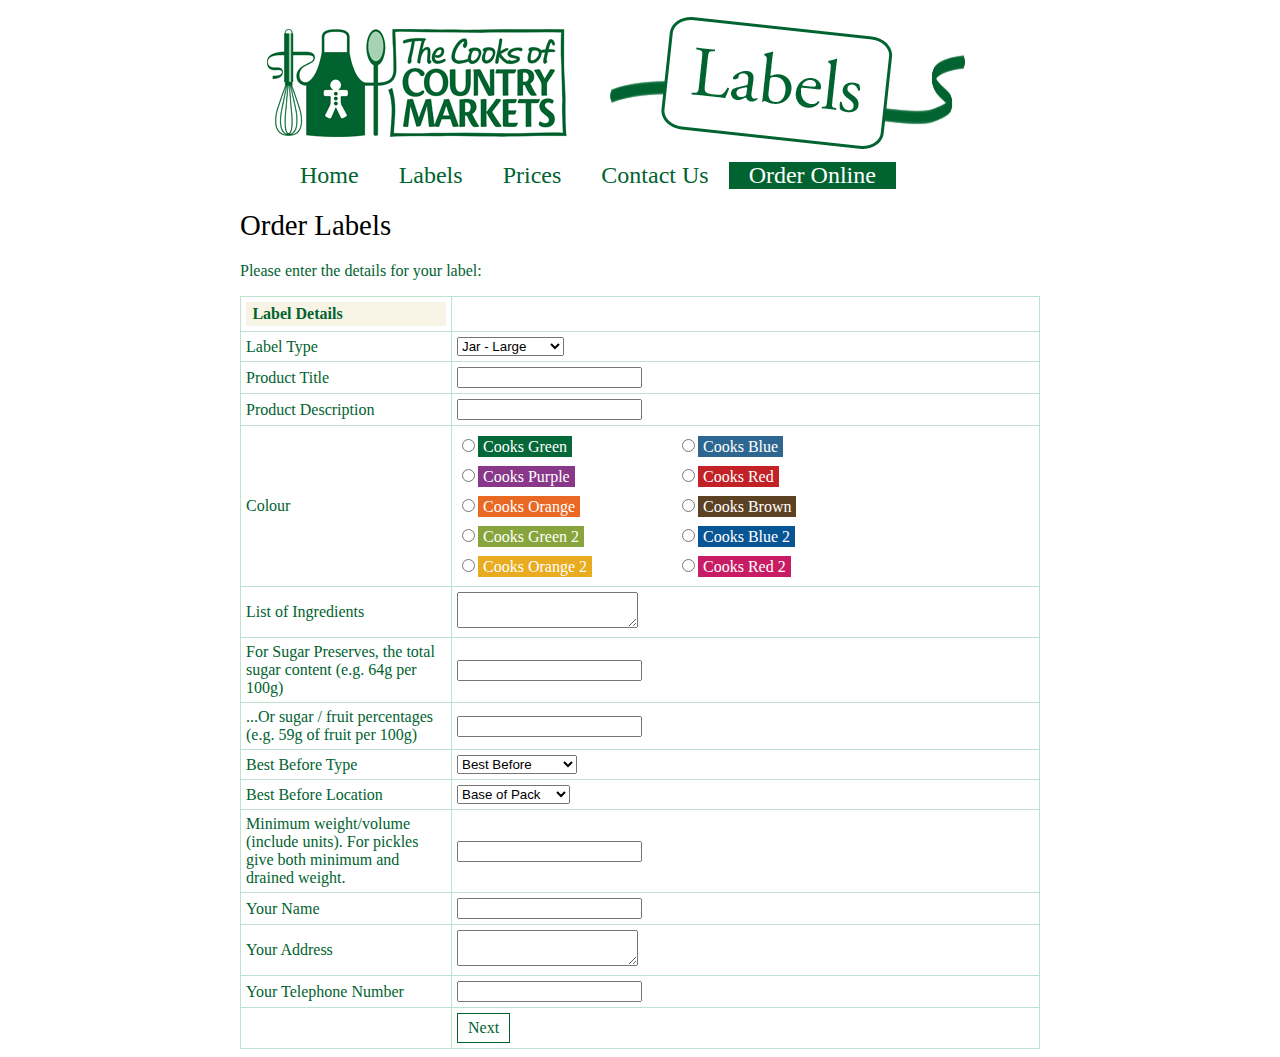
<file: cooks/orderdetails.html>
<!DOCTYPE html PUBLIC "-//W3C//DTD XHTML 1.0 Strict//EN"
"http://www.w3.org/TR/xhtml1/DTD/xhtml1-strict.dtd">
<html xmlns="http://www.w3.org/1999/xhtml" lang="en" xml:lang="en">
<head>
<meta http-equiv="Content-Type" content="text/html;charset=iso-8859-1" />
<title>Order Form | Cooks of Country Market Labels</title>
<link rel='stylesheet' type='text/css' href='order-style.css'/>
<link rel='stylesheet' type='text/css' href='style.css'/>
<link rel="shortcut icon" type="image/x-icon" href="images/favicon.ico">
<script type="text/javascript">

  var _gaq = _gaq || [];
  _gaq.push(['_setAccount', 'UA-526122-13']);
  _gaq.push(['_trackPageview']);

  (function() {
    var ga = document.createElement('script'); ga.type = 'text/javascript'; ga.async = true;
    ga.src = ('https:' == document.location.protocol ? 'https://ssl' : 'http://www') + '.google-analytics.com/ga.js';
    var s = document.getElementsByTagName('script')[0]; s.parentNode.insertBefore(ga, s);
  })();

</script>
</head>
<body>
<div id='wrap'>
<div id='header'>
<a href='index.html' title='Country Market Labels'><img src='images/banner.png' alt='Country Market Labels' /></a>
</div>
<ul id='navbar'>
<li><a href='index.html'>Home</a></li>
<li><a href='labels.html'>Labels</a></li>
<li><a href='prices.html'>Prices</a></li>
<li><a href='contact.html'>Contact Us</a></li>
<li><a href='order.html' class='selected'>Order Online</a></li>
</ul>
<div style='clear:both;' class='title'>Order Labels</div>
<p>Please enter the details for your label:</p>
<form action='order1.php' method='post'>
<table border='0'>
<tr><td width='200'><h4>Label Details</h4></td><td></td></tr>
<tr><td>Label Type</td><td><select name='type'><option>Jar - Large</option><option>Jar - Small</option><option>Cake - Large</option><option>Cake - Small</option><option>Round Jar-top</option></select></td></tr>
<tr><td>Product Title</td><td><input size='20' type='text' name='title' maxlength='65' /></td></tr>
<tr><td>Product Description</td><td><input size='20' type='text' name='description' maxlength='100'/></td></tr>
<tr><td>Colour</td><td>
	<div class='colourselect'><input type='radio' name='colour' value='green'/><span class='block light' style='background:#056839;'>Cooks Green</span></div>
	<div class='colourselect'><input type='radio' name='colour' value='blue'/><span class='block light' style='background:#2d6690;'>Cooks Blue</span></div>
	<div class='colourselect'><input type='radio' name='colour' value='purple'/><span class='block light' style='background:#883789;'>Cooks Purple</span></div>
	<div class='colourselect'><input type='radio' name='colour' value='red'/><span class='block light' style='background:#c22126;'>Cooks Red</span></div>
	<div class='colourselect'><input type='radio' name='colour' value='orange'/><span class='block light' style='background:#e96924;'>Cooks Orange</span></div>
	<div class='colourselect'><input type='radio' name='colour' value='brown'/><span class='block light' style='background:#5d4123;'>Cooks Brown</span></div>
	<div class='colourselect'><input type='radio' name='colour' value='green2'/><span class='block light' style='background:#88a53d;'>Cooks Green 2</span></div>
	<div class='colourselect'><input type='radio' name='colour' value='blue2'/><span class='block light' style='background:#085596;'>Cooks Blue 2</span></div>
	<div class='colourselect'><input type='radio' name='colour' value='orange2'/><span class='block light' style='background:#e9ab1f;'>Cooks Orange 2</span></div>
	<div class='colourselect'><input type='radio' name='colour' value='red2'/><span class='block light' style='background:#c81d65;'>Cooks Red 2</span></div>
	 
	</td></tr> 
<tr><td>List of Ingredients</td><td><textarea name='ingredients'></textarea></td></tr>
<tr><td>For Sugar Preserves, the total sugar content (e.g. 64g per 100g)</td><td><input size='20' type='text' name='sugar'/></td></tr>
<tr><td>...Or sugar / fruit percentages (e.g. 59g of fruit per 100g)</td><td><input size='20' type='text' name='percentage'/></td></tr>
<tr><td>Best Before Type</td><td><select name='bestbefore'><option>Best Before</option><option>Best Before End</option></select></td></tr>
<tr><td>Best Before Location</td><td><select name='bestbeforeloc'><option>Base of Pack</option><option>Top of Pack</option><option>Side of Pack</option><option>Bottom of Pack</option></select></td></tr>
<tr><td>Minimum weight/volume (include units). For pickles give both minimum and drained weight.</td><td><input size='20' type='text' name='weight'/></td></tr>
<tr><td>Your Name</td><td><input size='20' type='text' name='name'  /></td></tr>
<tr><td>Your Address</td><td><textarea name='address'></textarea></td></tr>
<tr><td>Your Telephone Number</td><td><input size='20' type='text' name='phone' /></td></tr>
<tr><td><input type='hidden' name='action' value='label' /></td><td><input type='submit' name='submit' value='Next' class='submit'/></td></tr>
</table>
</form>
</div>
</body>
</html>
</file>
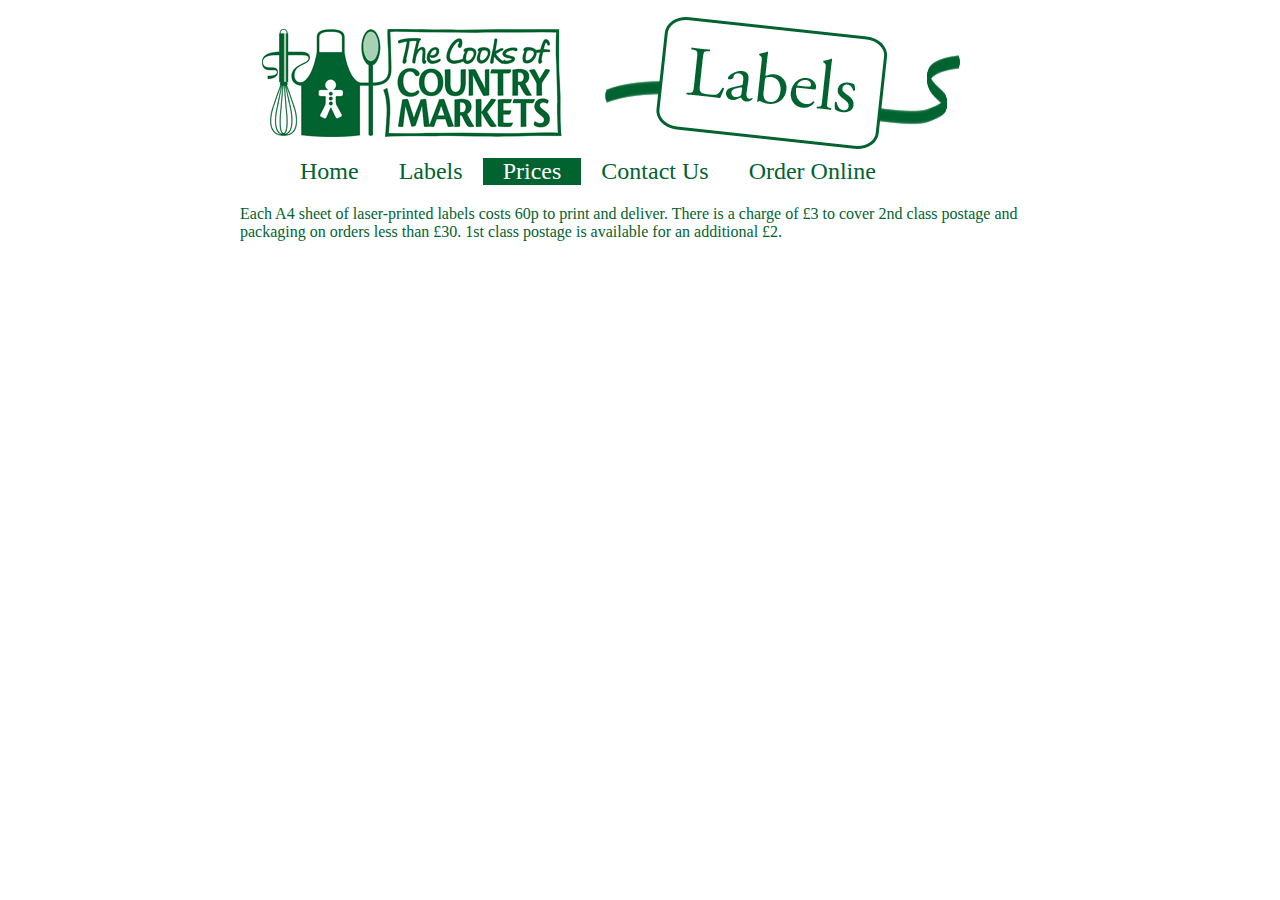
<file: cooks/prices.html>
﻿<!DOCTYPE html PUBLIC "-//W3C//DTD XHTML 1.0 Transitional//EN" "http://www.w3.org/TR/xhtml1/DTD/xhtml1-transitional.dtd"> 
<html xmlns="http://www.w3.org/1999/xhtml"  dir="ltr" lang="en-US"> 
<head> 
<meta http-equiv="Content-Type" content="text/html; charset=utf-8" /> 
<meta http-equiv="Content-language" content="en" /> 
<title>Prices | Cooks of Country Market Labels</title> 
<link rel='stylesheet' href='style.css' type='text/css' media='all' /> 
<link rel="shortcut icon" type="image/x-icon" href="images/favicon.ico">
<script type="text/javascript">

  var _gaq = _gaq || [];
  _gaq.push(['_setAccount', 'UA-526122-13']);
  _gaq.push(['_trackPageview']);

  (function() {
    var ga = document.createElement('script'); ga.type = 'text/javascript'; ga.async = true;
    ga.src = ('https:' == document.location.protocol ? 'https://ssl' : 'http://www') + '.google-analytics.com/ga.js';
    var s = document.getElementsByTagName('script')[0]; s.parentNode.insertBefore(ga, s);
  })();

</script>
</head>
<body>
<div id='wrap'>
<div id='header'>
<a href='index.html' title='Country Market Labels'><img src='images/banner.png' alt='Country Market Labels' /></a>
</div>
<ul id='navbar'>
<li><a href='index.html'>Home</a></li>
<li><a href='labels.html'>Labels</a></li>
<li><a href='prices.html' class='selected'>Prices</a></li>
<li><a href='contact.html'>Contact Us</a></li>
<li><a href='order.html'>Order Online</a></li>
</ul>
<div id='main'>
<div class='prices'>
<p>Each A4 sheet of laser-printed labels costs 60p to print and deliver. There is a charge of £3 to cover 2nd class postage and packaging on orders less than £30. 1st class postage is available for an additional £2.</p>


</div>
</div>
</body>
</file>
<file: style.css>
body { font-family:Georgia,Times,Times New Roman,Serif; color: #060; }
img { border:0px; }
a img {border:0px; }
#wrap{ width:800px; height:auto; margin:0px auto; }
ul#navbar{ margin:0px; }
ul#navbar li { display:block; }
ul#navbar li a {  float:left; padding:0px 20px; margin-bottom:20px; color:#060; text-decoration:none; font-size:1.5em; display:block;}
#main { clear:both; }
ul#navbar li a.selected, ul#navbar li a:hover { color:#fff; background:#060; }
.text-box{ width:380px; padding:0px 10px; margin:0; }
.left  { float:left; }
.right{ float:right; text-align:right; }
.col{ width:400px; }
.large{ font-size:1.3em; padding:10px 0px; }
.small{ font-size:1em; padding:5px 0px;}
.banner { width:780px; padding:10px; background:#ded; font-weight:bold; }
div.lable {width:600px; }
div.title {font-size:1.8em; color:black; margin:20px 0; }
.pricetable { width:100%; border-collapse:collapse; }
.pricetable th { text-align:left; background:#ded; }
.pricetable td {border:1px solid #9b9; padding:5px;}
</file>
<file: cooks/style.css>
body { font-family:Georgia,Times,Times New Roman,Serif; color: #016330; }
img { border:0px; }
a {color:#016330;}
a img {border:0px; }
#wrap{ width:800px; height:auto; margin:0px auto; }
ul#navbar{ margin:0px; }
ul#navbar li { display:block; }
ul#navbar li a {  float:left; padding:0px 20px; margin-bottom:20px; color:#016330; text-decoration:none; font-size:1.5em; display:block;}
#main { clear:both; }
ul#navbar li a.selected, ul#navbar li a:hover { color:#fff; background:#016330; }
.text-box{ width:380px; padding:0px 10px; margin:0; }
.left  { float:left; }
.right{ float:right; text-align:right; }
.col{ width:400px; }
.large{ font-size:1.3em; padding:10px 0px; }
.small{ font-size:1em; padding:5px 0px;}
.banner { width:780px; padding:10px; background:#f8f4e5; font-weight:bold; }
div.lable {width:600px; }
div.title {font-size:1.8em; color:black; margin:20px 0; }
.pricetable { width:100%; border-collapse:collapse; }
.pricetable th { text-align:left; background:#f8f4e5; }
.pricetable td {border:1px solid #bfe2ce; padding:5px;}
.block { padding:2px 5px; }
.light {color:#fff; }
.dark {color:#111; }
.colourselect {width:220px; float:left; margin:5px 0;}
</file>
<file: order-style.css>
body{
	color:#060;
	font-family:Georgia, Times New Roman, Times, Serif;
	}
a	{
	color:#060;
	padding:0px 5px;
	}
h1, h2, h3, h4, h5{
	background:#ded;
	padding:0.2em 0.4em 0.2em 0.4em;
	margin:0px;
	}
td{
	border: 1px solid #9b9;
	padding:5px;
	}
table{
    clear:both;
	border-collapse: collapse;
	width:100%;
	}
	
#banner{
	background:url('banner.png');
	width:700px;
	height:118px;
	margin:0px auto 0px auto;
	}
#wrapper{
	width:700px;
	position:relative;
	margin:0px auto 0px auto;
	}	
.submit{
	position:relative;
	text-align:center;
	background: white;
	color:#060;
	font-size:1em;
	border:1px solid #060;
	cursor:pointer;
	margin:0px;
	padding:0px 5px 0px 5px;
	width:auto;
	text-decoration:none;
	font-family:Georgia, Times New Roman, Times, Serif;
	}
a.submit{
	padding:1px 5px 1px 5px;
	}
.submit:hover{
	color:#9b9;
	}
.red {
	color:red;
	}
.panel{
	clear: both;
	display: block;
}
</file>
<file: cooks/order-style.css>
body{
	color:#016330;
	font-family:Georgia, Times New Roman, Times, Serif;
	}
a	{
	color:#016330;
	padding:0px 5px;
	}
h1, h2, h3, h4, h5{
	background:#f8f4e5;
	padding:0.2em 0.4em 0.2em 0.4em;
	margin:0px;
	}
td{
	border: 1px solid #bfe2ce;
	padding:5px;
	}
table{
    clear:both;
	border-collapse: collapse;
	width:100%;
	}
	
#banner{
	background:url('banner.png');
	width:700px;
	height:118px;
	margin:0px auto 0px auto;
	}
#wrapper{
	width:700px;
	position:relative;
	margin:0px auto 0px auto;
	}	
.submit{
	position:relative;
	text-align:center;
	background: white;
	color:#016330;
	font-size:1em;
	border:1px solid #016330;
	cursor:pointer;
	margin:0px;
	padding:5px 10px;
	width:auto;
	text-decoration:none;
	font-family:Georgia, Times New Roman, Times, Serif;
	}
a.submit{
	padding:1px 5px 1px 5px;
	}
.submit:hover{
	color:#bfe2ce;
	}
.red {
	color:red;
	}
</file>
